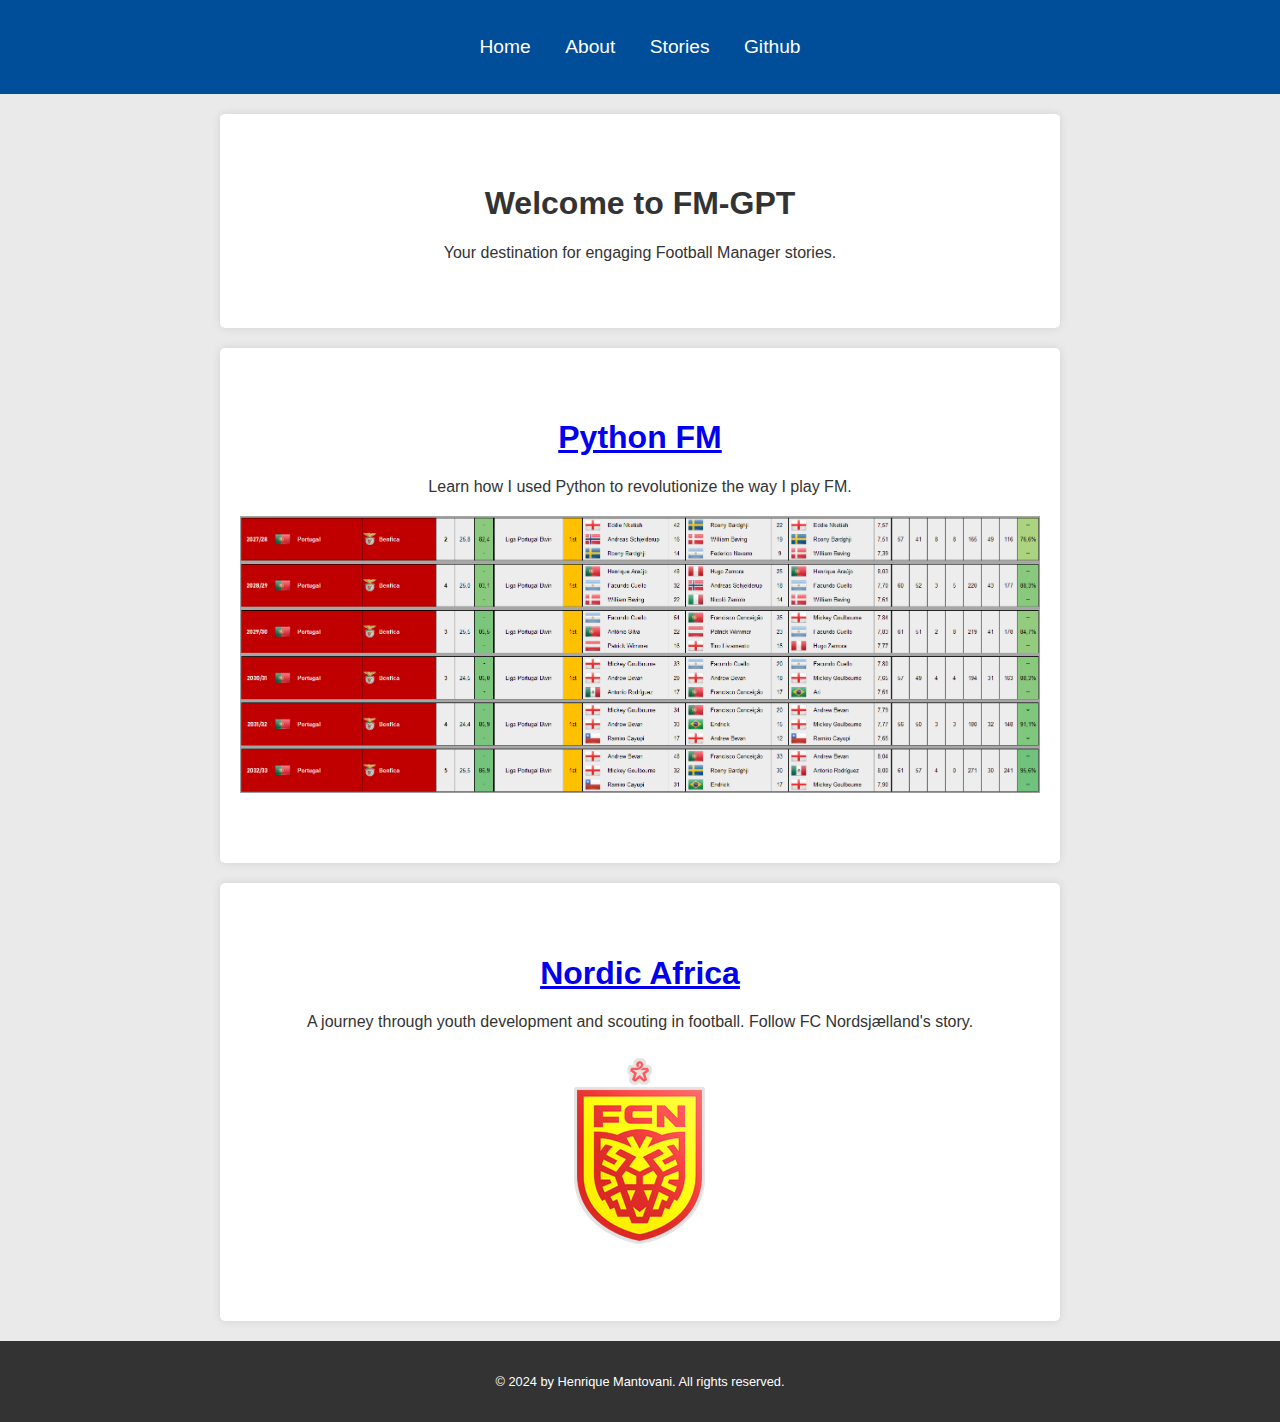
<file: index.html>
<!DOCTYPE html>
<html lang="en">
<head>
    <meta charset="UTF-8">
    <meta name="viewport" content="width=device-width, initial-scale=1.0">
    <title>FM-GPT - Football Manager Stories</title>
    <link rel="stylesheet" href="style.css">
</head>
<body>
    <header>
        <nav>
            <ul>
                <li><a href="index.html">Home</a></li>
                <li><a href="about.html">About</a></li>
                <li><a href="stories.html">Stories</a></li>
                <li><a href="https://github.com/hmantovani">Github</a></li>
            </ul>
        </nav>
    </header>
    <section id="welcome">
        <h1>Welcome to FM-GPT</h1>
        <p>Your destination for engaging Football Manager stories.</p>
    </section>
    <section id="articles" style="background-color: #fff; padding: 50px 20px; text-align: center; box-shadow: 0 0 10px rgba(0, 0, 0, 0.1); border-radius: 5px; margin: 20px auto; max-width: 800px;">
        <h1><a href="PythonFM/PythonFM_Summary.html">Python FM</a></h1>
        <p>Learn how I used Python to revolutionize the way I play FM.</p>
        <a href="https://en.wikipedia.org/wiki/FC_Nordsj%C3%A6lland">
            <img src="PythonFM/part1_9.png" style="max-width: 100%; height: auto; display: block; margin: 20px auto;">
        </a>
        </article>
    </section>
    <section id="featured-stories" style="background-color: #fff; padding: 50px 20px; text-align: center; box-shadow: 0 0 10px rgba(0, 0, 0, 0.1); border-radius: 5px; margin: 20px auto; max-width: 800px;">
        <h1><a href="NordicAfrica/Nordic_Africa_Chapter_0.html">Nordic Africa</a></h1>
        <p>A journey through youth development and scouting in football. Follow FC Nordsjælland's story.</p>
        <a href="https://en.wikipedia.org/wiki/FC_Nordsj%C3%A6lland">
            <img src="NordicAfrica/Nordsjaelland.png" style="max-width: 100%; height: auto; display: block; margin: 20px auto;">
        </a>
        </article>
    </section>
    <footer>
        <p>&copy; 2024 by Henrique Mantovani. All rights reserved.</p>
    </footer>
</body>
</html>
</file>
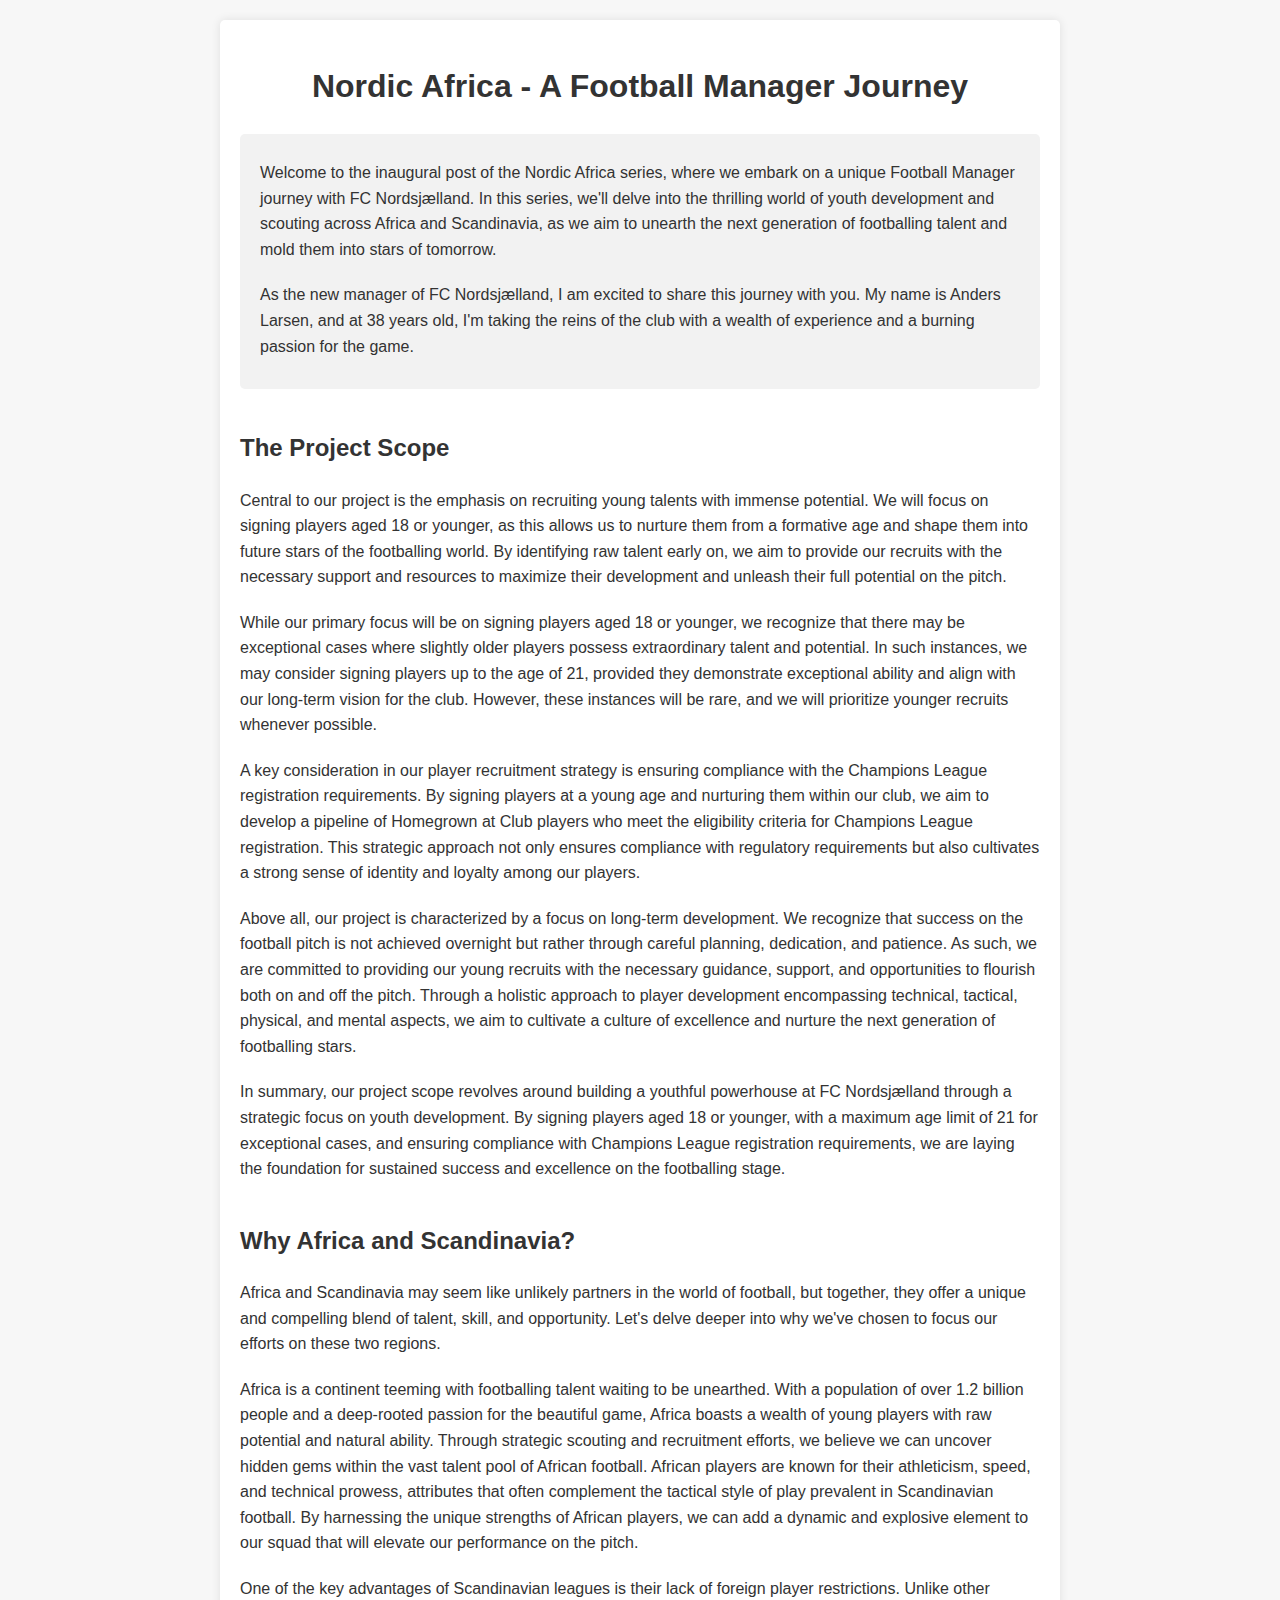
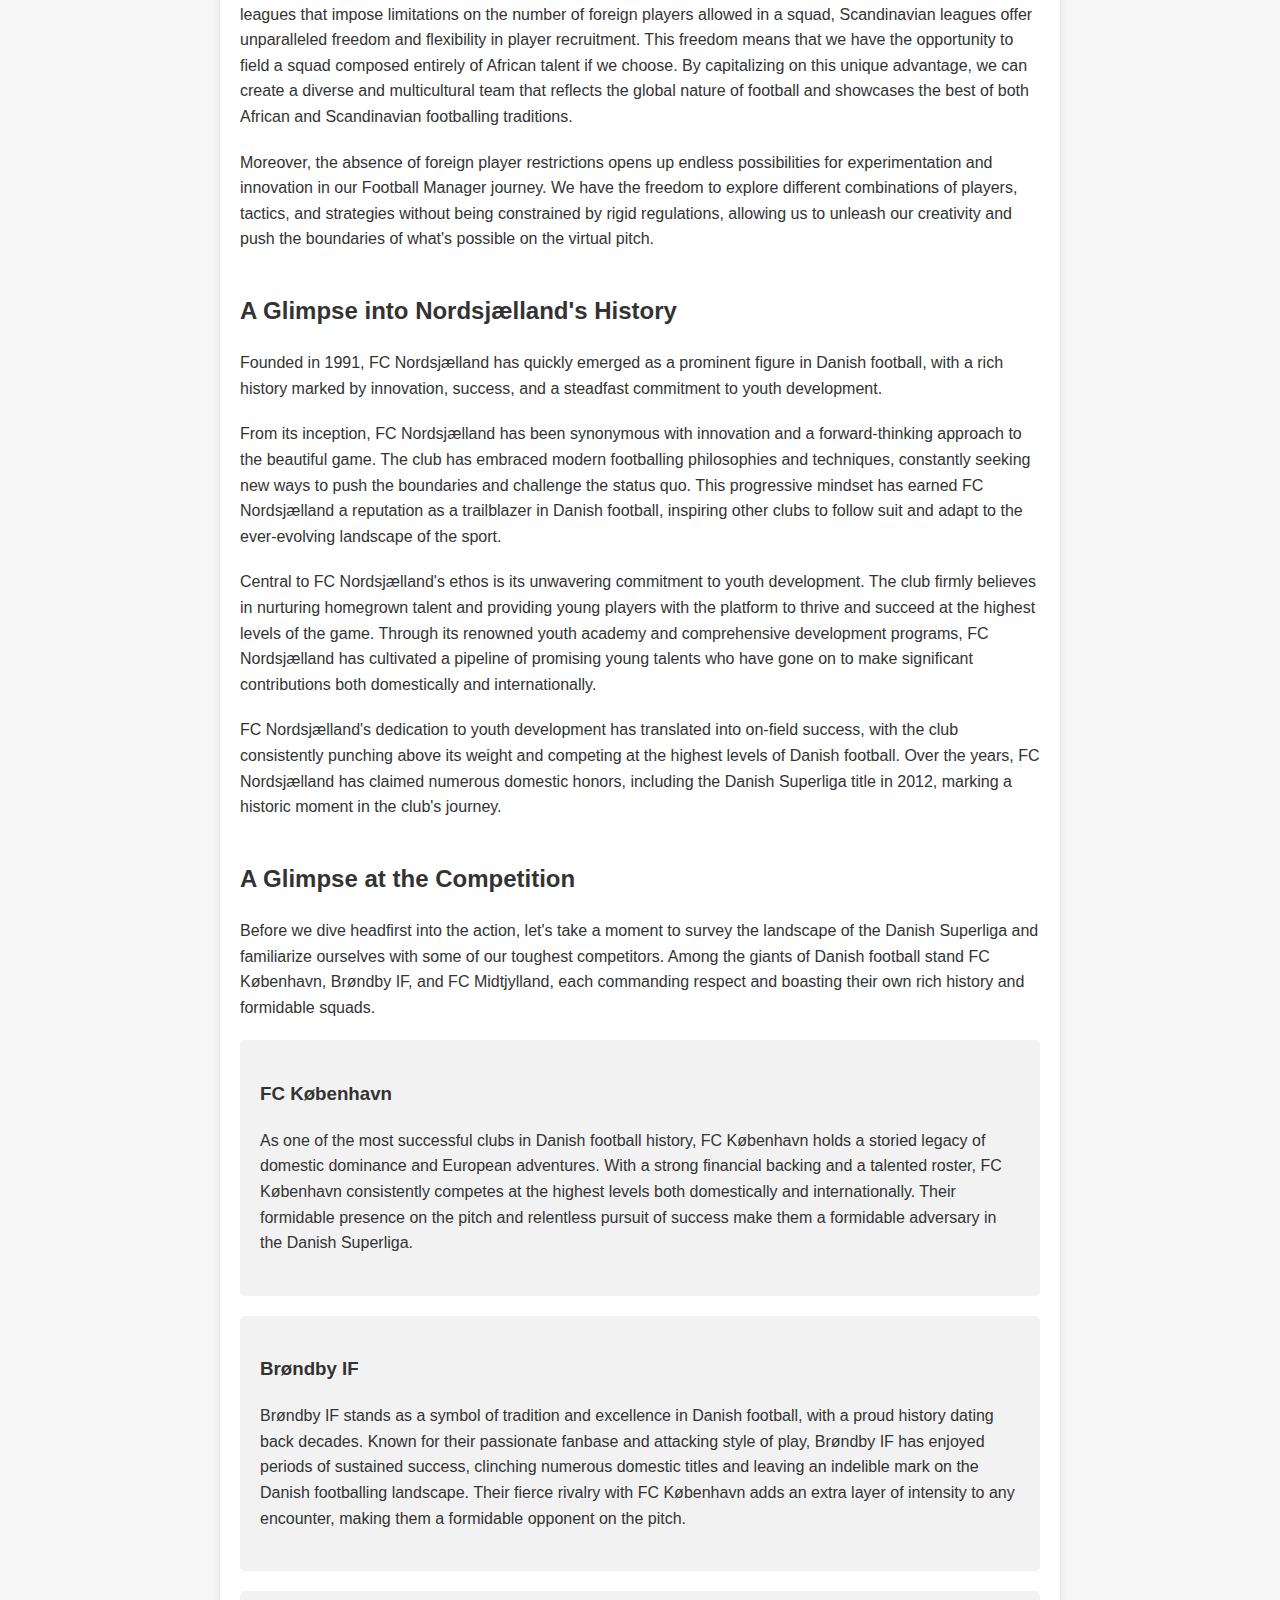
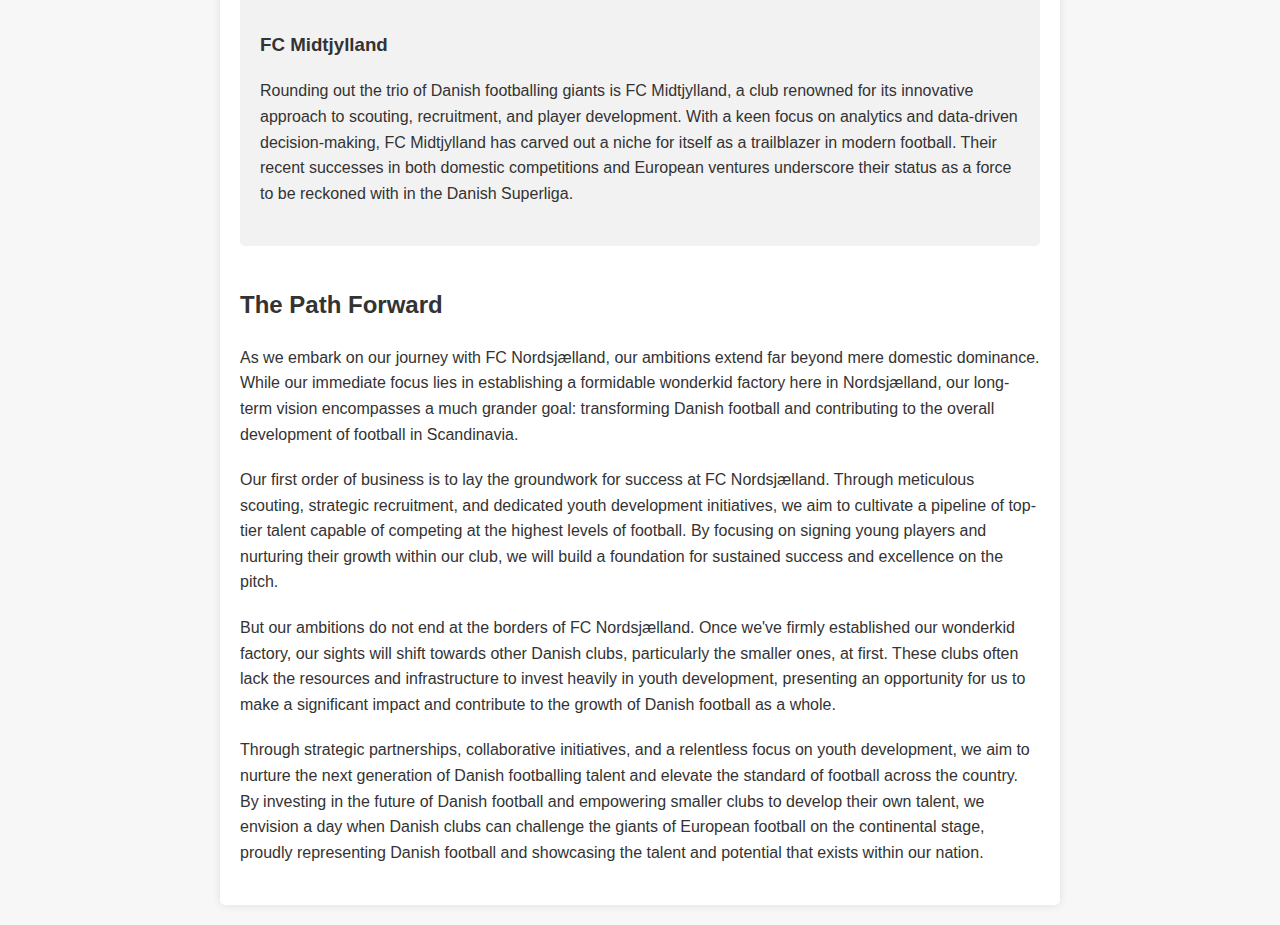
<file: chapter0.html>
<!DOCTYPE html>
<html lang="en">
<head>
    <meta charset="UTF-8">
    <meta name="viewport" content="width=device-width, initial-scale=1.0">
    <title>Nordic Africa - A Football Manager Journey</title>
    <style>
        body {
            font-family: Arial, sans-serif;
            margin: 0;
            padding: 0;
            background-color: #f7f7f7;
            color: #333;
            line-height: 1.6;
        }
        .container {
            max-width: 800px;
            margin: 0 auto;
            padding: 20px;
            background-color: #fff;
            box-shadow: 0 0 10px rgba(0, 0, 0, 0.1);
            border-radius: 5px;
            margin-top: 20px;
            margin-bottom: 20px;
        }
        h1 {
            color: #333;
            text-align: center;
        }
        h2 {
            color: #333;
            margin-top: 20px;
        }
        p {
            margin-bottom: 20px;
        }
        .manager-info {
            background-color: #f2f2f2;
            padding: 10px 20px;
            border-radius: 5px;
            margin-bottom: 20px;
        }
        .section {
            margin-top: 40px;
        }
        .competition {
            background-color: #f2f2f2;
            padding: 20px;
            border-radius: 5px;
            margin-bottom: 20px;
        }
        .path-forward {
            background-color: #f2f2f2;
            padding: 20px;
            border-radius: 5px;
        }
    </style>
</head>
<body>
    <div class="container">
        <h1>Nordic Africa - A Football Manager Journey</h1>
        <div class="manager-info">
            <p>Welcome to the inaugural post of the Nordic Africa series, where we embark on a unique Football Manager journey with FC Nordsjælland. In this series, we'll delve into the thrilling world of youth development and scouting across Africa and Scandinavia, as we aim to unearth the next generation of footballing talent and mold them into stars of tomorrow.</p>
            <p>As the new manager of FC Nordsjælland, I am excited to share this journey with you. My name is Anders Larsen, and at 38 years old, I'm taking the reins of the club with a wealth of experience and a burning passion for the game.</p>
        </div>
        <div class="section">
            <h2>The Project Scope</h2>
            <p>Central to our project is the emphasis on recruiting young talents with immense potential. We will focus on signing players aged 18 or younger, as this allows us to nurture them from a formative age and shape them into future stars of the footballing world. By identifying raw talent early on, we aim to provide our recruits with the necessary support and resources to maximize their development and unleash their full potential on the pitch.</p>
            <p>While our primary focus will be on signing players aged 18 or younger, we recognize that there may be exceptional cases where slightly older players possess extraordinary talent and potential. In such instances, we may consider signing players up to the age of 21, provided they demonstrate exceptional ability and align with our long-term vision for the club. However, these instances will be rare, and we will prioritize younger recruits whenever possible.</p>
            <p>A key consideration in our player recruitment strategy is ensuring compliance with the Champions League registration requirements. By signing players at a young age and nurturing them within our club, we aim to develop a pipeline of Homegrown at Club players who meet the eligibility criteria for Champions League registration. This strategic approach not only ensures compliance with regulatory requirements but also cultivates a strong sense of identity and loyalty among our players.</p>
            <p>Above all, our project is characterized by a focus on long-term development. We recognize that success on the football pitch is not achieved overnight but rather through careful planning, dedication, and patience. As such, we are committed to providing our young recruits with the necessary guidance, support, and opportunities to flourish both on and off the pitch. Through a holistic approach to player development encompassing technical, tactical, physical, and mental aspects, we aim to cultivate a culture of excellence and nurture the next generation of footballing stars.</p>
            <p>In summary, our project scope revolves around building a youthful powerhouse at FC Nordsjælland through a strategic focus on youth development. By signing players aged 18 or younger, with a maximum age limit of 21 for exceptional cases, and ensuring compliance with Champions League registration requirements, we are laying the foundation for sustained success and excellence on the footballing stage.</p>
        </div>
        <div class="section">
            <h2>Why Africa and Scandinavia?</h2>
            <p>Africa and Scandinavia may seem like unlikely partners in the world of football, but together, they offer a unique and compelling blend of talent, skill, and opportunity. Let's delve deeper into why we've chosen to focus our efforts on these two regions.</p>
            <p>Africa is a continent teeming with footballing talent waiting to be unearthed. With a population of over 1.2 billion people and a deep-rooted passion for the beautiful game, Africa boasts a wealth of young players with raw potential and natural ability. Through strategic scouting and recruitment efforts, we believe we can uncover hidden gems within the vast talent pool of African football. African players are known for their athleticism, speed, and technical prowess, attributes that often complement the tactical style of play prevalent in Scandinavian football. By harnessing the unique strengths of African players, we can add a dynamic and explosive element to our squad that will elevate our performance on the pitch.</p>
            <p>One of the key advantages of Scandinavian leagues is their lack of foreign player restrictions. Unlike other leagues that impose limitations on the number of foreign players allowed in a squad, Scandinavian leagues offer unparalleled freedom and flexibility in player recruitment. This freedom means that we have the opportunity to field a squad composed entirely of African talent if we choose. By capitalizing on this unique advantage, we can create a diverse and multicultural team that reflects the global nature of football and showcases the best of both African and Scandinavian footballing traditions.</p>
            <p>Moreover, the absence of foreign player restrictions opens up endless possibilities for experimentation and innovation in our Football Manager journey. We have the freedom to explore different combinations of players, tactics, and strategies without being constrained by rigid regulations, allowing us to unleash our creativity and push the boundaries of what's possible on the virtual pitch.</p>
        </div>
        <div class="section">
            <h2>A Glimpse into Nordsjælland's History</h2>
            <p>Founded in 1991, FC Nordsjælland has quickly emerged as a prominent figure in Danish football, with a rich history marked by innovation, success, and a steadfast commitment to youth development.</p>
            <p>From its inception, FC Nordsjælland has been synonymous with innovation and a forward-thinking approach to the beautiful game. The club has embraced modern footballing philosophies and techniques, constantly seeking new ways to push the boundaries and challenge the status quo. This progressive mindset has earned FC Nordsjælland a reputation as a trailblazer in Danish football, inspiring other clubs to follow suit and adapt to the ever-evolving landscape of the sport.</p>
            <p>Central to FC Nordsjælland's ethos is its unwavering commitment to youth development. The club firmly believes in nurturing homegrown talent and providing young players with the platform to thrive and succeed at the highest levels of the game. Through its renowned youth academy and comprehensive development programs, FC Nordsjælland has cultivated a pipeline of promising young talents who have gone on to make significant contributions both domestically and internationally.</p>
            <p>FC Nordsjælland's dedication to youth development has translated into on-field success, with the club consistently punching above its weight and competing at the highest levels of Danish football. Over the years, FC Nordsjælland has claimed numerous domestic honors, including the Danish Superliga title in 2012, marking a historic moment in the club's journey.</p>
        </div>
        <div class="section">
            <h2>A Glimpse at the Competition</h2>
            <p>Before we dive headfirst into the action, let's take a moment to survey the landscape of the Danish Superliga and familiarize ourselves with some of our toughest competitors. Among the giants of Danish football stand FC København, Brøndby IF, and FC Midtjylland, each commanding respect and boasting their own rich history and formidable squads.</p>
            <div class="competition">
                <h3>FC København</h3>
                <p>As one of the most successful clubs in Danish football history, FC København holds a storied legacy of domestic dominance and European adventures. With a strong financial backing and a talented roster, FC København consistently competes at the highest levels both domestically and internationally. Their formidable presence on the pitch and relentless pursuit of success make them a formidable adversary in the Danish Superliga.</p>
            </div>
            <div class="competition">
                <h3>Brøndby IF</h3>
                <p>Brøndby IF stands as a symbol of tradition and excellence in Danish football, with a proud history dating back decades. Known for their passionate fanbase and attacking style of play, Brøndby IF has enjoyed periods of sustained success, clinching numerous domestic titles and leaving an indelible mark on the Danish footballing landscape. Their fierce rivalry with FC København adds an extra layer of intensity to any encounter, making them a formidable opponent on the pitch.</p>
            </div>
            <div class="competition">
                <h3>FC Midtjylland</h3>
                <p>Rounding out the trio of Danish footballing giants is FC Midtjylland, a club renowned for its innovative approach to scouting, recruitment, and player development. With a keen focus on analytics and data-driven decision-making, FC Midtjylland has carved out a niche for itself as a trailblazer in modern football. Their recent successes in both domestic competitions and European ventures underscore their status as a force to be reckoned with in the Danish Superliga.</p>
            </div>
        </div>
        <div class="section">
            <h2>The Path Forward</h2>
            <p>As we embark on our journey with FC Nordsjælland, our ambitions extend far beyond mere domestic dominance. While our immediate focus lies in establishing a formidable wonderkid factory here in Nordsjælland, our long-term vision encompasses a much grander goal: transforming Danish football and contributing to the overall development of football in Scandinavia.</p>
            <p>Our first order of business is to lay the groundwork for success at FC Nordsjælland. Through meticulous scouting, strategic recruitment, and dedicated youth development initiatives, we aim to cultivate a pipeline of top-tier talent capable of competing at the highest levels of football. By focusing on signing young players and nurturing their growth within our club, we will build a foundation for sustained success and excellence on the pitch.</p>
            <p>But our ambitions do not end at the borders of FC Nordsjælland. Once we've firmly established our wonderkid factory, our sights will shift towards other Danish clubs, particularly the smaller ones, at first. These clubs often lack the resources and infrastructure to invest heavily in youth development, presenting an opportunity for us to make a significant impact and contribute to the growth of Danish football as a whole.</p>
            <p>Through strategic partnerships, collaborative initiatives, and a relentless focus on youth development, we aim to nurture the next generation of Danish footballing talent and elevate the standard of football across the country. By investing in the future of Danish football and empowering smaller clubs to develop their own talent, we envision a day when Danish clubs can challenge the giants of European football on the continental stage, proudly representing Danish football and showcasing the talent and potential that exists within our nation.</p>
        </div>
    </div>
</body>
</html>
</file>
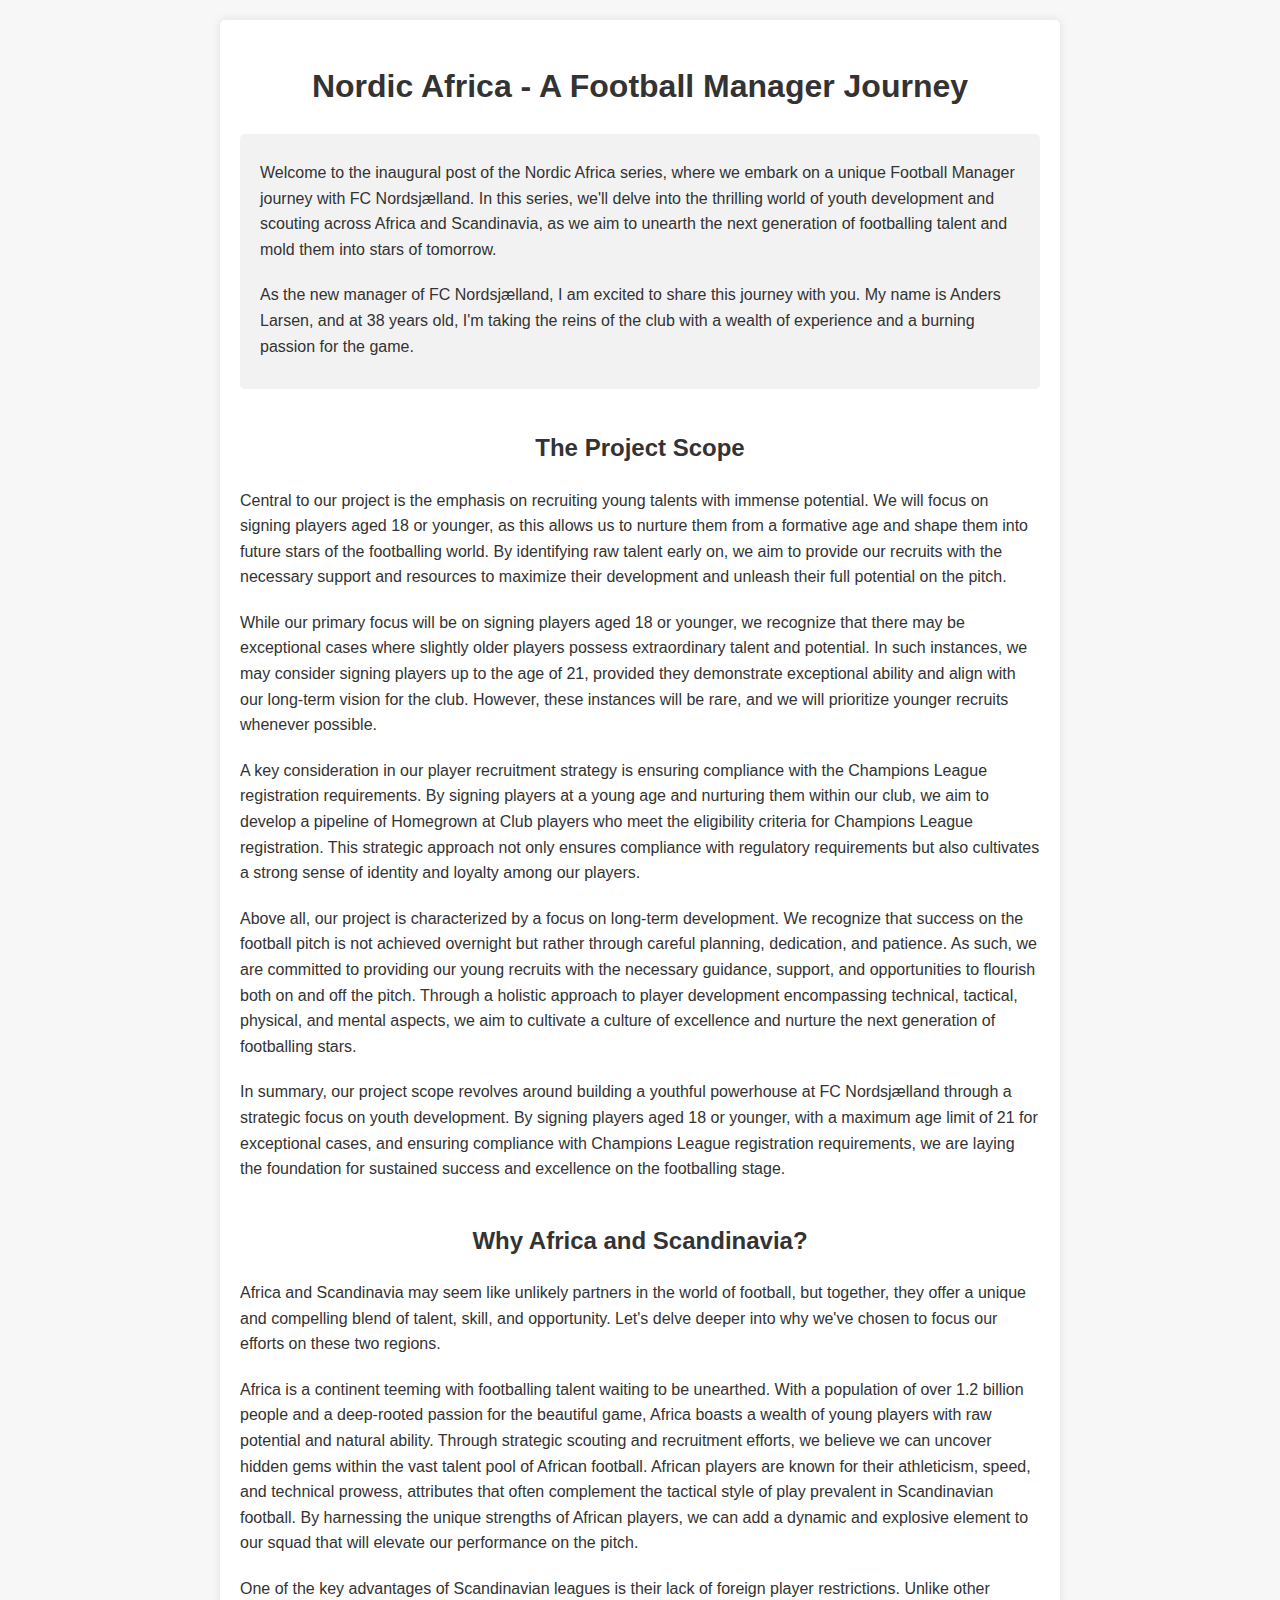
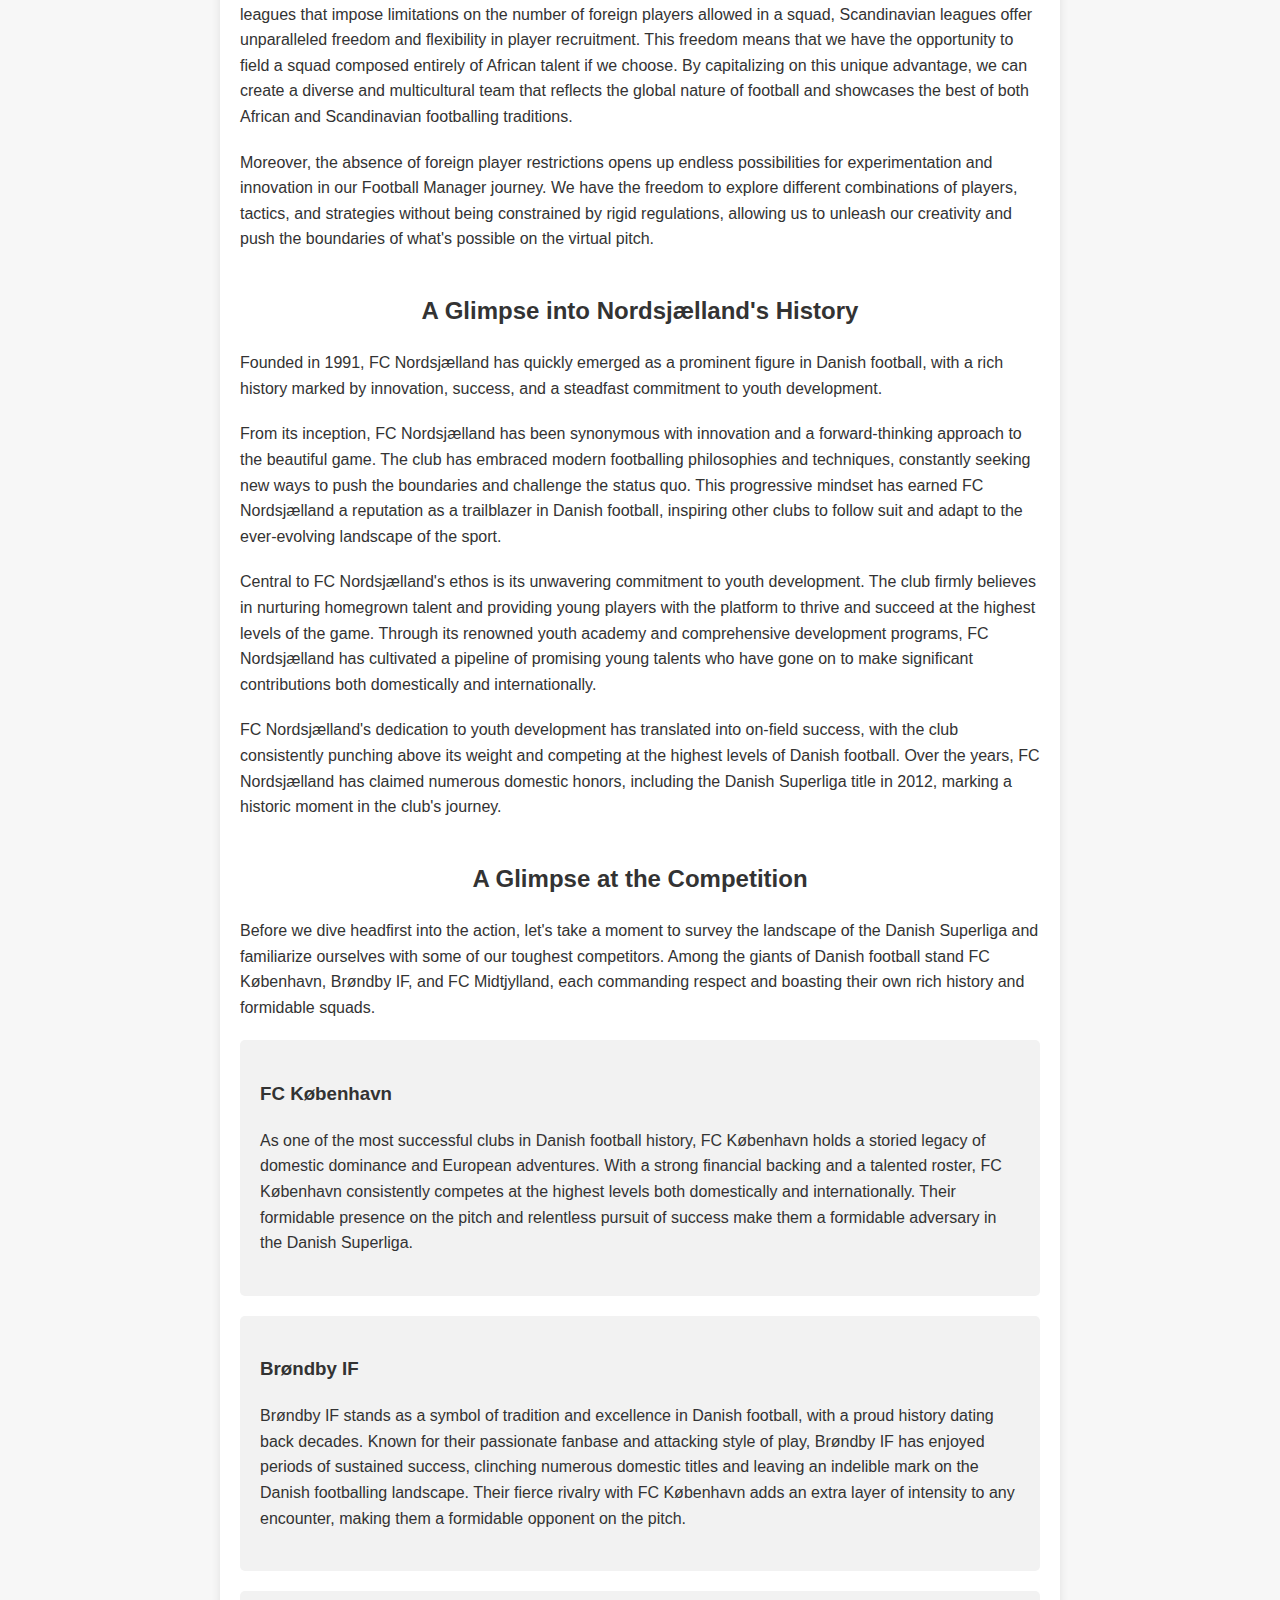
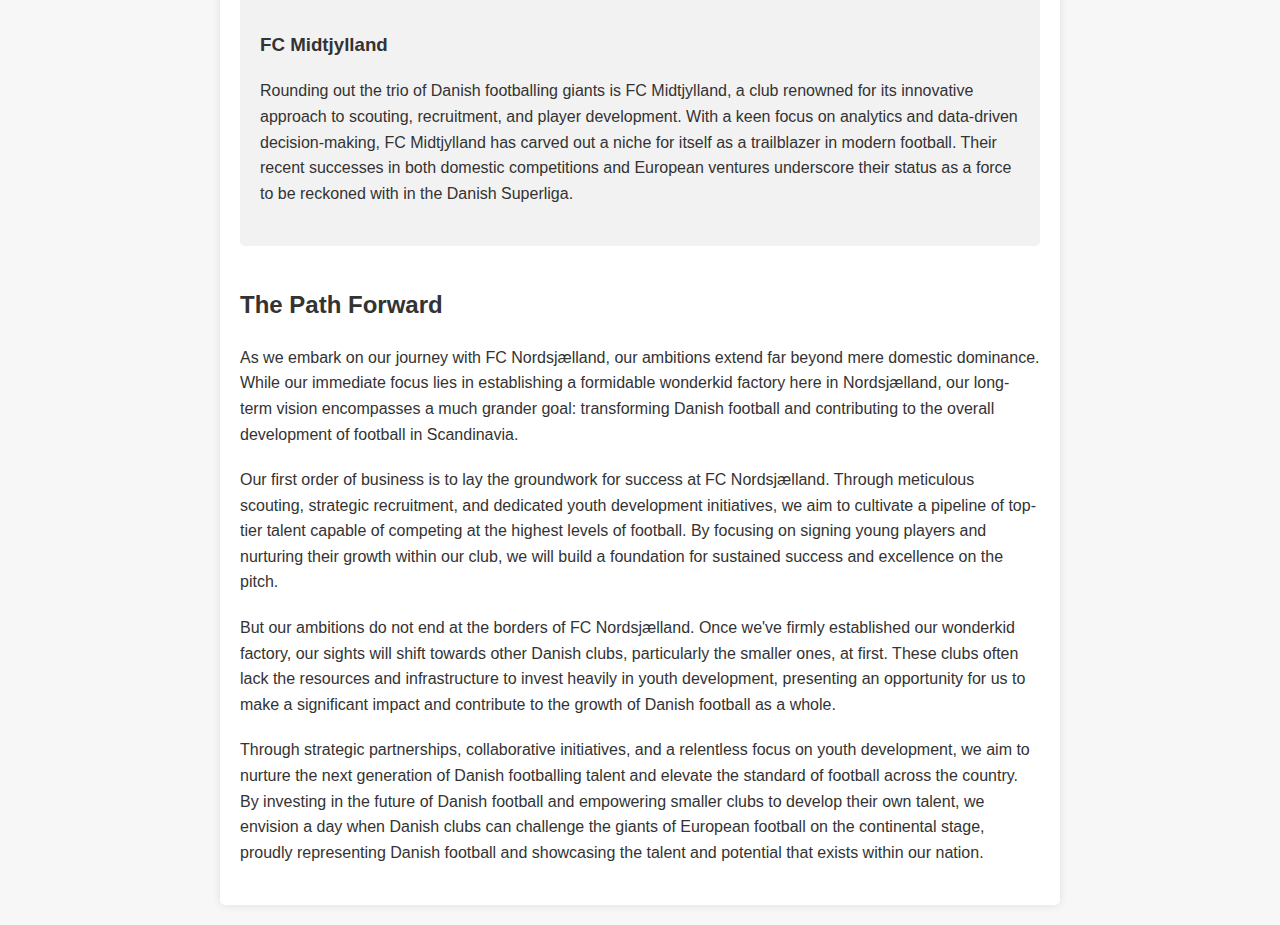
<file: Nordic_Africa_Chapter_0.html>
<!DOCTYPE html>
<html lang="en">
<head>
    <meta charset="UTF-8">
    <meta name="viewport" content="width=device-width, initial-scale=1.0">
    <title>Nordic Africa - A Football Manager Journey</title>
    <style>
        body {
            font-family: Arial, sans-serif;
            margin: 0;
            padding: 0;
            background-color: #f7f7f7;
            color: #333;
            line-height: 1.6;
        }
        .container {
            max-width: 800px;
            margin: 0 auto;
            padding: 20px;
            background-color: #fff;
            box-shadow: 0 0 10px rgba(0, 0, 0, 0.1);
            border-radius: 5px;
            margin-top: 20px;
            margin-bottom: 20px;
        }
        h1 {
            color: #333;
            text-align: center;
        }
        h2 {
            color: #333;
            margin-top: 20px;
        }
        p {
            margin-bottom: 20px;
        }
        .manager-info {
            background-color: #f2f2f2;
            padding: 10px 20px;
            border-radius: 5px;
            margin-bottom: 20px;
        }
        .section {
            margin-top: 40px;
        }
        .competition {
            background-color: #f2f2f2;
            padding: 20px;
            border-radius: 5px;
            margin-bottom: 20px;
        }
        .path-forward {
            background-color: #f2f2f2;
            padding: 20px;
            border-radius: 5px;
        }
    </style>
</head>
<body>
    <div class="container">
        <h1>Nordic Africa - A Football Manager Journey</h1>
        <div class="manager-info">
            <p>Welcome to the inaugural post of the Nordic Africa series, where we embark on a unique Football Manager journey with FC Nordsjælland. In this series, we'll delve into the thrilling world of youth development and scouting across Africa and Scandinavia, as we aim to unearth the next generation of footballing talent and mold them into stars of tomorrow.</p>
            <p>As the new manager of FC Nordsjælland, I am excited to share this journey with you. My name is Anders Larsen, and at 38 years old, I'm taking the reins of the club with a wealth of experience and a burning passion for the game.</p>
        </div>
        <div class="section">
            <h2 style="text-align: center;">The Project Scope</h2>
            <p>Central to our project is the emphasis on recruiting young talents with immense potential. We will focus on signing players aged 18 or younger, as this allows us to nurture them from a formative age and shape them into future stars of the footballing world. By identifying raw talent early on, we aim to provide our recruits with the necessary support and resources to maximize their development and unleash their full potential on the pitch.</p>
            <p>While our primary focus will be on signing players aged 18 or younger, we recognize that there may be exceptional cases where slightly older players possess extraordinary talent and potential. In such instances, we may consider signing players up to the age of 21, provided they demonstrate exceptional ability and align with our long-term vision for the club. However, these instances will be rare, and we will prioritize younger recruits whenever possible.</p>
            <p>A key consideration in our player recruitment strategy is ensuring compliance with the Champions League registration requirements. By signing players at a young age and nurturing them within our club, we aim to develop a pipeline of Homegrown at Club players who meet the eligibility criteria for Champions League registration. This strategic approach not only ensures compliance with regulatory requirements but also cultivates a strong sense of identity and loyalty among our players.</p>
            <p>Above all, our project is characterized by a focus on long-term development. We recognize that success on the football pitch is not achieved overnight but rather through careful planning, dedication, and patience. As such, we are committed to providing our young recruits with the necessary guidance, support, and opportunities to flourish both on and off the pitch. Through a holistic approach to player development encompassing technical, tactical, physical, and mental aspects, we aim to cultivate a culture of excellence and nurture the next generation of footballing stars.</p>
            <p>In summary, our project scope revolves around building a youthful powerhouse at FC Nordsjælland through a strategic focus on youth development. By signing players aged 18 or younger, with a maximum age limit of 21 for exceptional cases, and ensuring compliance with Champions League registration requirements, we are laying the foundation for sustained success and excellence on the footballing stage.</p>
        </div>
        <div class="section">
            <h2 style="text-align: center;">Why Africa and Scandinavia?</h2>
            <p>Africa and Scandinavia may seem like unlikely partners in the world of football, but together, they offer a unique and compelling blend of talent, skill, and opportunity. Let's delve deeper into why we've chosen to focus our efforts on these two regions.</p>
            <p>Africa is a continent teeming with footballing talent waiting to be unearthed. With a population of over 1.2 billion people and a deep-rooted passion for the beautiful game, Africa boasts a wealth of young players with raw potential and natural ability. Through strategic scouting and recruitment efforts, we believe we can uncover hidden gems within the vast talent pool of African football. African players are known for their athleticism, speed, and technical prowess, attributes that often complement the tactical style of play prevalent in Scandinavian football. By harnessing the unique strengths of African players, we can add a dynamic and explosive element to our squad that will elevate our performance on the pitch.</p>
            <p>One of the key advantages of Scandinavian leagues is their lack of foreign player restrictions. Unlike other leagues that impose limitations on the number of foreign players allowed in a squad, Scandinavian leagues offer unparalleled freedom and flexibility in player recruitment. This freedom means that we have the opportunity to field a squad composed entirely of African talent if we choose. By capitalizing on this unique advantage, we can create a diverse and multicultural team that reflects the global nature of football and showcases the best of both African and Scandinavian footballing traditions.</p>
            <p>Moreover, the absence of foreign player restrictions opens up endless possibilities for experimentation and innovation in our Football Manager journey. We have the freedom to explore different combinations of players, tactics, and strategies without being constrained by rigid regulations, allowing us to unleash our creativity and push the boundaries of what's possible on the virtual pitch.</p>
        </div>
        <div class="section">
            <h2 style="text-align: center;">A Glimpse into Nordsjælland's History</h2>
            <p>Founded in 1991, FC Nordsjælland has quickly emerged as a prominent figure in Danish football, with a rich history marked by innovation, success, and a steadfast commitment to youth development.</p>
            <p>From its inception, FC Nordsjælland has been synonymous with innovation and a forward-thinking approach to the beautiful game. The club has embraced modern footballing philosophies and techniques, constantly seeking new ways to push the boundaries and challenge the status quo. This progressive mindset has earned FC Nordsjælland a reputation as a trailblazer in Danish football, inspiring other clubs to follow suit and adapt to the ever-evolving landscape of the sport.</p>
            <p>Central to FC Nordsjælland's ethos is its unwavering commitment to youth development. The club firmly believes in nurturing homegrown talent and providing young players with the platform to thrive and succeed at the highest levels of the game. Through its renowned youth academy and comprehensive development programs, FC Nordsjælland has cultivated a pipeline of promising young talents who have gone on to make significant contributions both domestically and internationally.</p>
            <p>FC Nordsjælland's dedication to youth development has translated into on-field success, with the club consistently punching above its weight and competing at the highest levels of Danish football. Over the years, FC Nordsjælland has claimed numerous domestic honors, including the Danish Superliga title in 2012, marking a historic moment in the club's journey.</p>
        </div>
        <div class="section">
            <h2 style="text-align: center;">A Glimpse at the Competition</h2>
            <p>Before we dive headfirst into the action, let's take a moment to survey the landscape of the Danish Superliga and familiarize ourselves with some of our toughest competitors. Among the giants of Danish football stand FC København, Brøndby IF, and FC Midtjylland, each commanding respect and boasting their own rich history and formidable squads.</p>
            <div class="competition">
                <h3>FC København</h3>
                <p>As one of the most successful clubs in Danish football history, FC København holds a storied legacy of domestic dominance and European adventures. With a strong financial backing and a talented roster, FC København consistently competes at the highest levels both domestically and internationally. Their formidable presence on the pitch and relentless pursuit of success make them a formidable adversary in the Danish Superliga.</p>
            </div>
            <div class="competition">
                <h3>Brøndby IF</h3>
                <p>Brøndby IF stands as a symbol of tradition and excellence in Danish football, with a proud history dating back decades. Known for their passionate fanbase and attacking style of play, Brøndby IF has enjoyed periods of sustained success, clinching numerous domestic titles and leaving an indelible mark on the Danish footballing landscape. Their fierce rivalry with FC København adds an extra layer of intensity to any encounter, making them a formidable opponent on the pitch.</p>
            </div>
            <div class="competition">
                <h3>FC Midtjylland</h3>
                <p>Rounding out the trio of Danish footballing giants is FC Midtjylland, a club renowned for its innovative approach to scouting, recruitment, and player development. With a keen focus on analytics and data-driven decision-making, FC Midtjylland has carved out a niche for itself as a trailblazer in modern football. Their recent successes in both domestic competitions and European ventures underscore their status as a force to be reckoned with in the Danish Superliga.</p>
            </div>
        </div>
        <div class="section">
            <h2>The Path Forward</h2>
            <p>As we embark on our journey with FC Nordsjælland, our ambitions extend far beyond mere domestic dominance. While our immediate focus lies in establishing a formidable wonderkid factory here in Nordsjælland, our long-term vision encompasses a much grander goal: transforming Danish football and contributing to the overall development of football in Scandinavia.</p>
            <p>Our first order of business is to lay the groundwork for success at FC Nordsjælland. Through meticulous scouting, strategic recruitment, and dedicated youth development initiatives, we aim to cultivate a pipeline of top-tier talent capable of competing at the highest levels of football. By focusing on signing young players and nurturing their growth within our club, we will build a foundation for sustained success and excellence on the pitch.</p>
            <p>But our ambitions do not end at the borders of FC Nordsjælland. Once we've firmly established our wonderkid factory, our sights will shift towards other Danish clubs, particularly the smaller ones, at first. These clubs often lack the resources and infrastructure to invest heavily in youth development, presenting an opportunity for us to make a significant impact and contribute to the growth of Danish football as a whole.</p>
            <p>Through strategic partnerships, collaborative initiatives, and a relentless focus on youth development, we aim to nurture the next generation of Danish footballing talent and elevate the standard of football across the country. By investing in the future of Danish football and empowering smaller clubs to develop their own talent, we envision a day when Danish clubs can challenge the giants of European football on the continental stage, proudly representing Danish football and showcasing the talent and potential that exists within our nation.</p>
        </div>
    </div>
</body>
</html>
</file>
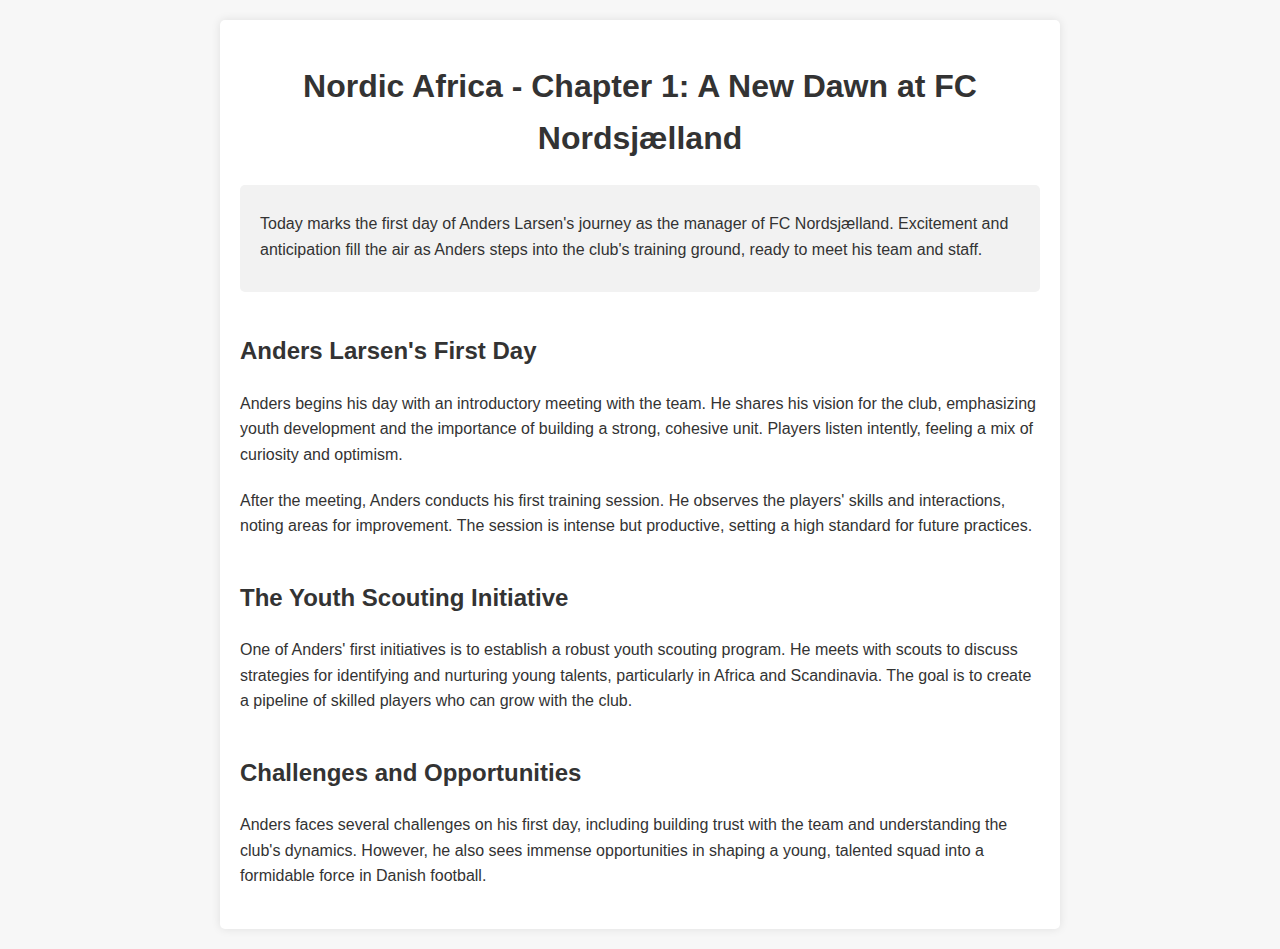
<file: Nordic_Africa_Chapter_1.html>
<!DOCTYPE html>
<html lang="en">
<head>
    <meta charset="UTF-8">
    <meta name="viewport" content="width=device-width, initial-scale=1.0">
    <title>Nordic Africa - Chapter 1: A New Dawn at FC Nordsjælland</title>
    <style>
        body {
            font-family: Arial, sans-serif;
            margin: 0;
            padding: 0;
            background-color: #f7f7f7;
            color: #333;
            line-height: 1.6;
        }
        .container {
            max-width: 800px;
            margin: 0 auto;
            padding: 20px;
            background-color: #fff;
            box-shadow: 0 0 10px rgba(0, 0, 0, 0.1);
            border-radius: 5px;
            margin-top: 20px;
            margin-bottom: 20px;
        }
        h1 {
            color: #333;
            text-align: center;
        }
        h2 {
            color: #333;
            margin-top: 20px;
        }
        p {
            margin-bottom: 20px;
        }
        .manager-info {
            background-color: #f2f2f2;
            padding: 10px 20px;
            border-radius: 5px;
            margin-bottom: 20px;
        }
        .section {
            margin-top: 40px;
        }
    </style>
</head>
<body>
    <div class="container">
        <h1>Nordic Africa - Chapter 1: A New Dawn at FC Nordsjælland</h1>
        <div class="manager-info">
            <p>Today marks the first day of Anders Larsen's journey as the manager of FC Nordsjælland. Excitement and anticipation fill the air as Anders steps into the club's training ground, ready to meet his team and staff.</p>
        </div>
        <div class="section">
            <h2>Anders Larsen's First Day</h2>
            <p>Anders begins his day with an introductory meeting with the team. He shares his vision for the club, emphasizing youth development and the importance of building a strong, cohesive unit. Players listen intently, feeling a mix of curiosity and optimism.</p>
            <p>After the meeting, Anders conducts his first training session. He observes the players' skills and interactions, noting areas for improvement. The session is intense but productive, setting a high standard for future practices.</p>
        </div>
        <div class="section">
            <h2>The Youth Scouting Initiative</h2>
            <p>One of Anders' first initiatives is to establish a robust youth scouting program. He meets with scouts to discuss strategies for identifying and nurturing young talents, particularly in Africa and Scandinavia. The goal is to create a pipeline of skilled players who can grow with the club.</p>
        </div>
        <div class="section">
            <h2>Challenges and Opportunities</h2>
            <p>Anders faces several challenges on his first day, including building trust with the team and understanding the club's dynamics. However, he also sees immense opportunities in shaping a young, talented squad into a formidable force in Danish football.</p>
        </div>
    </div>
</body>
</html>
</file>
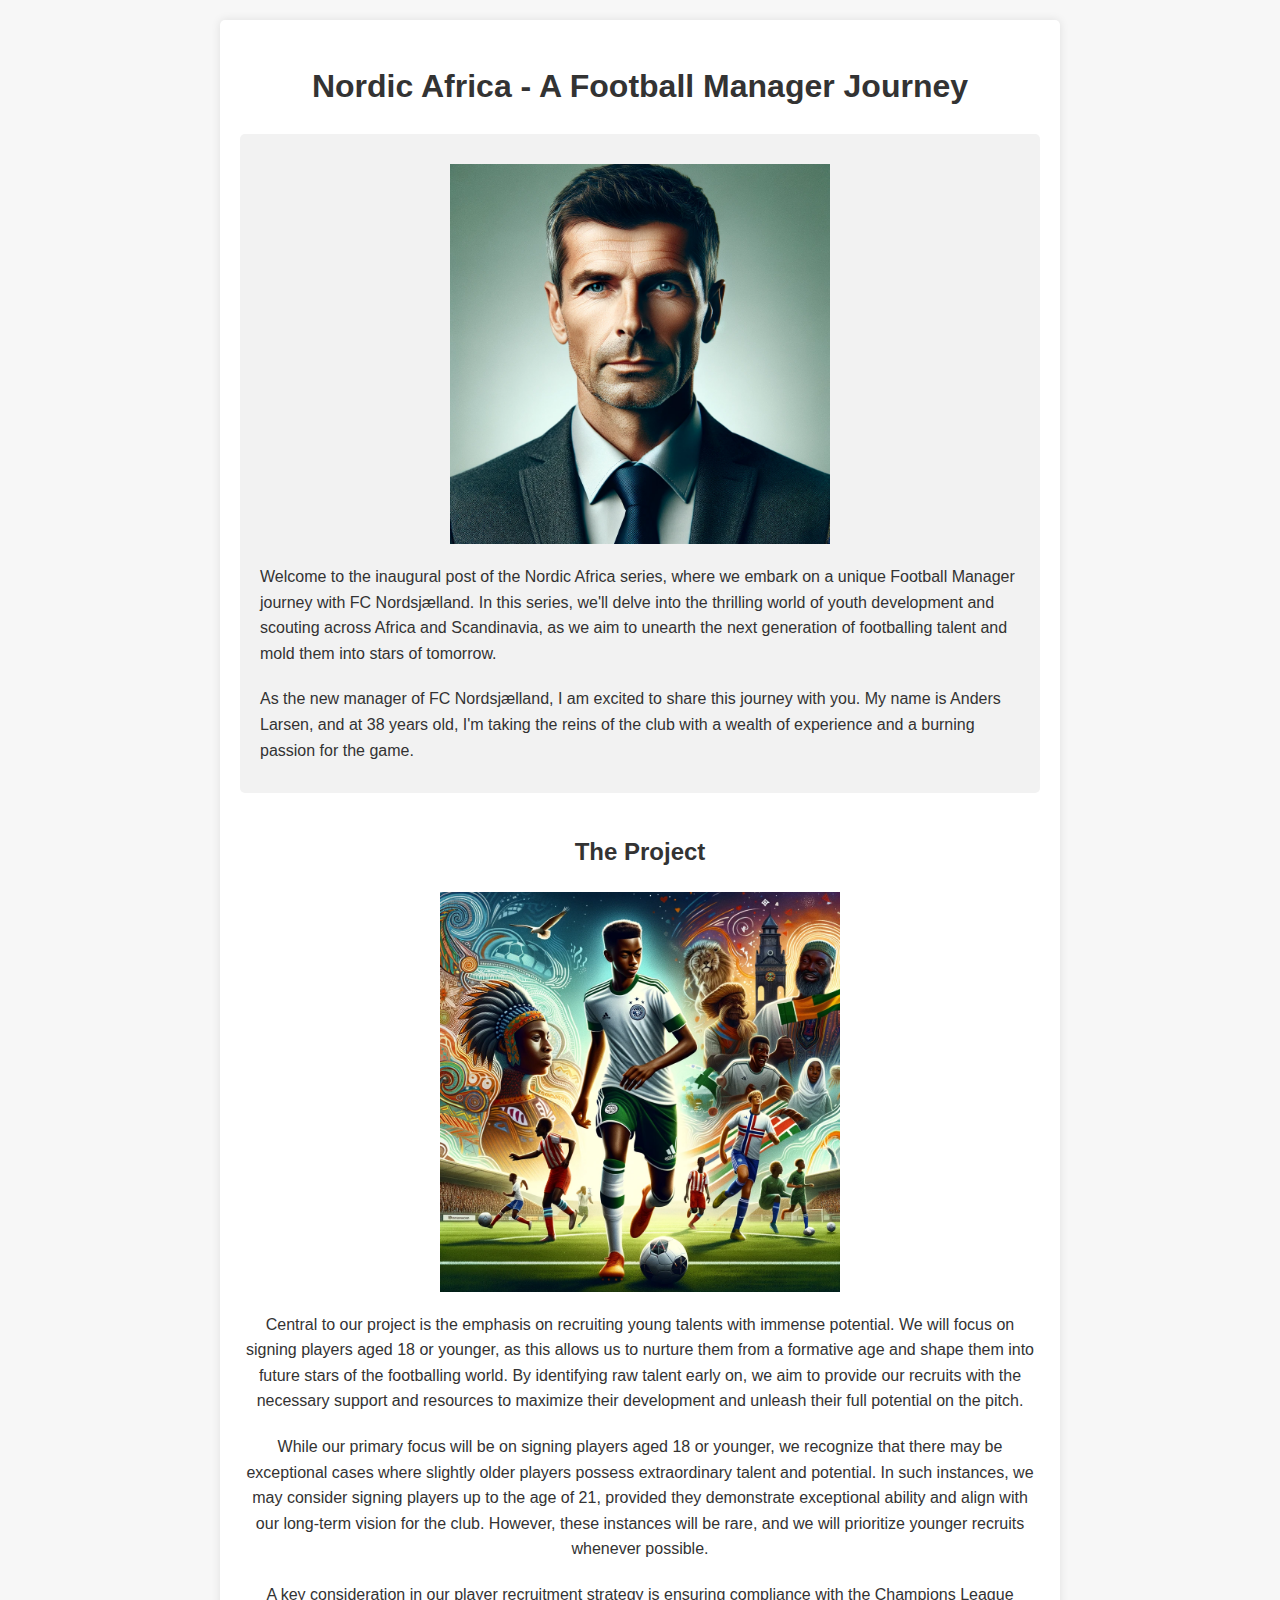
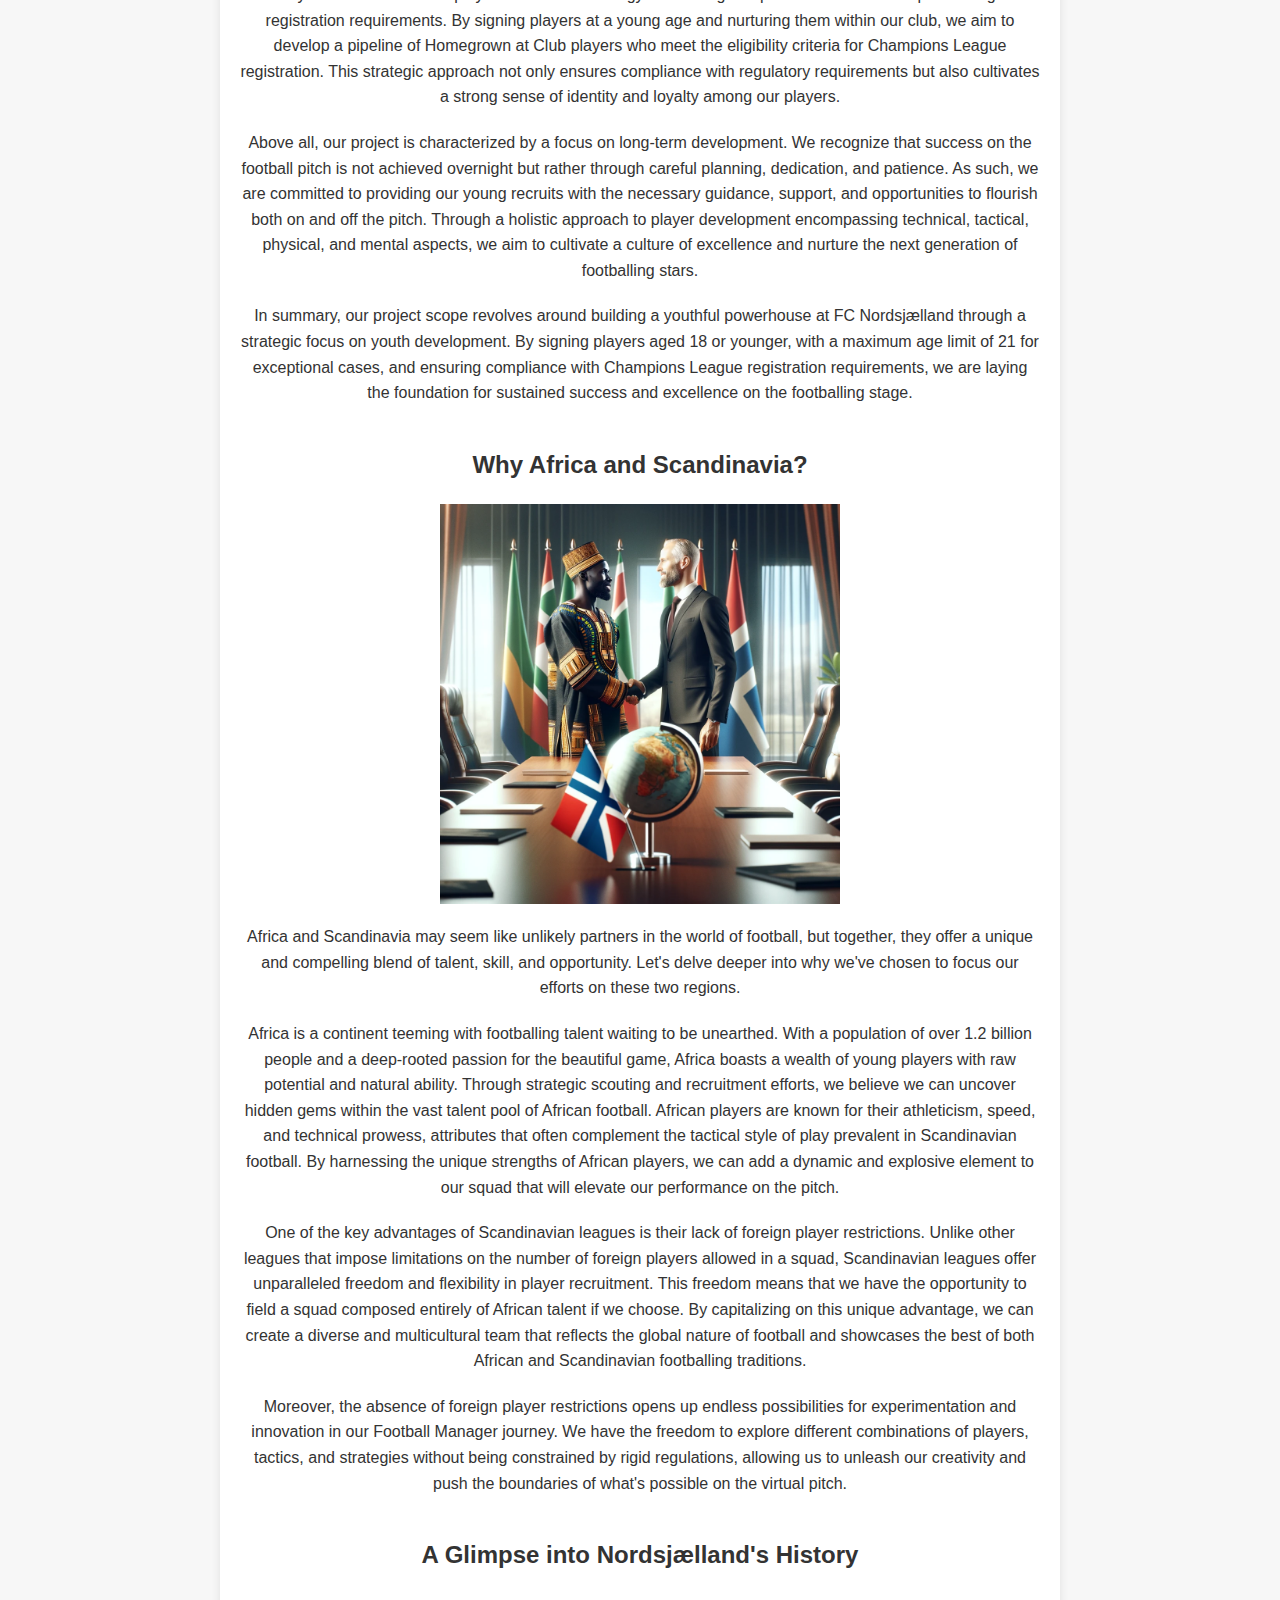
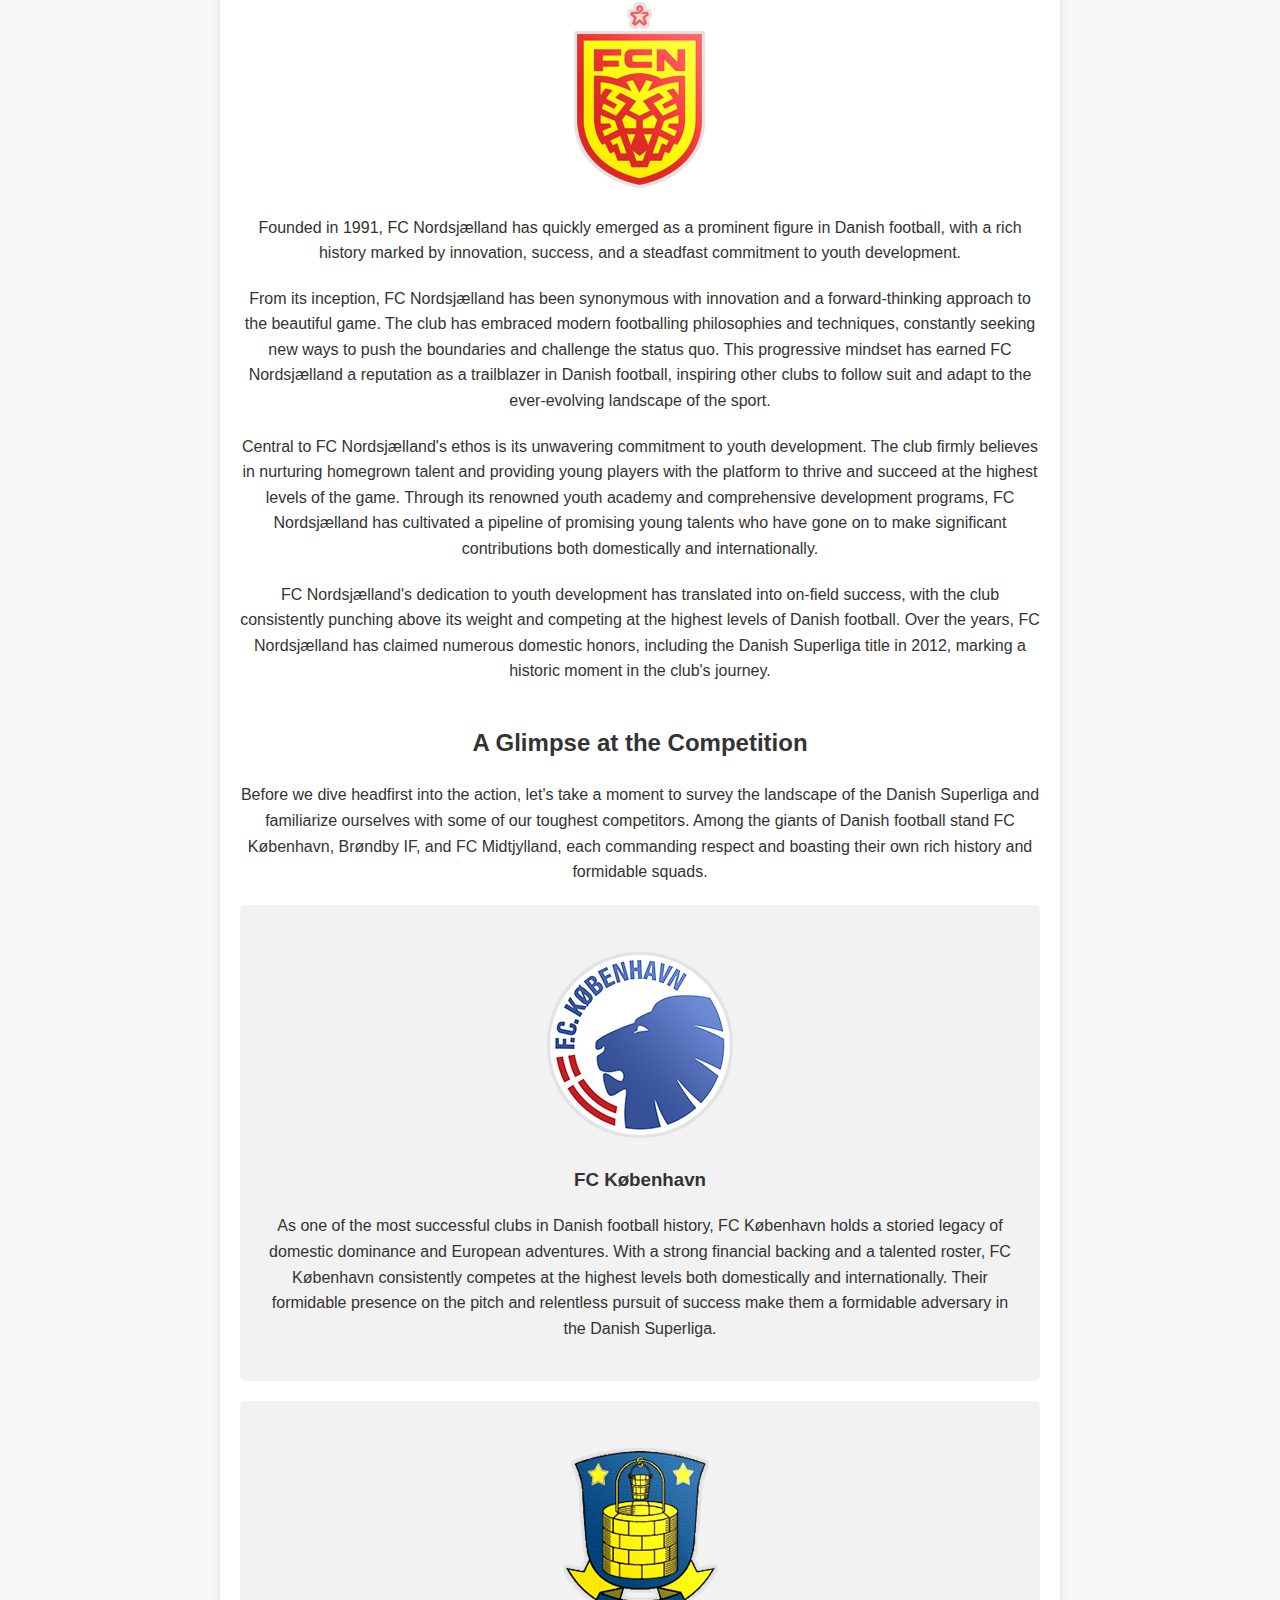
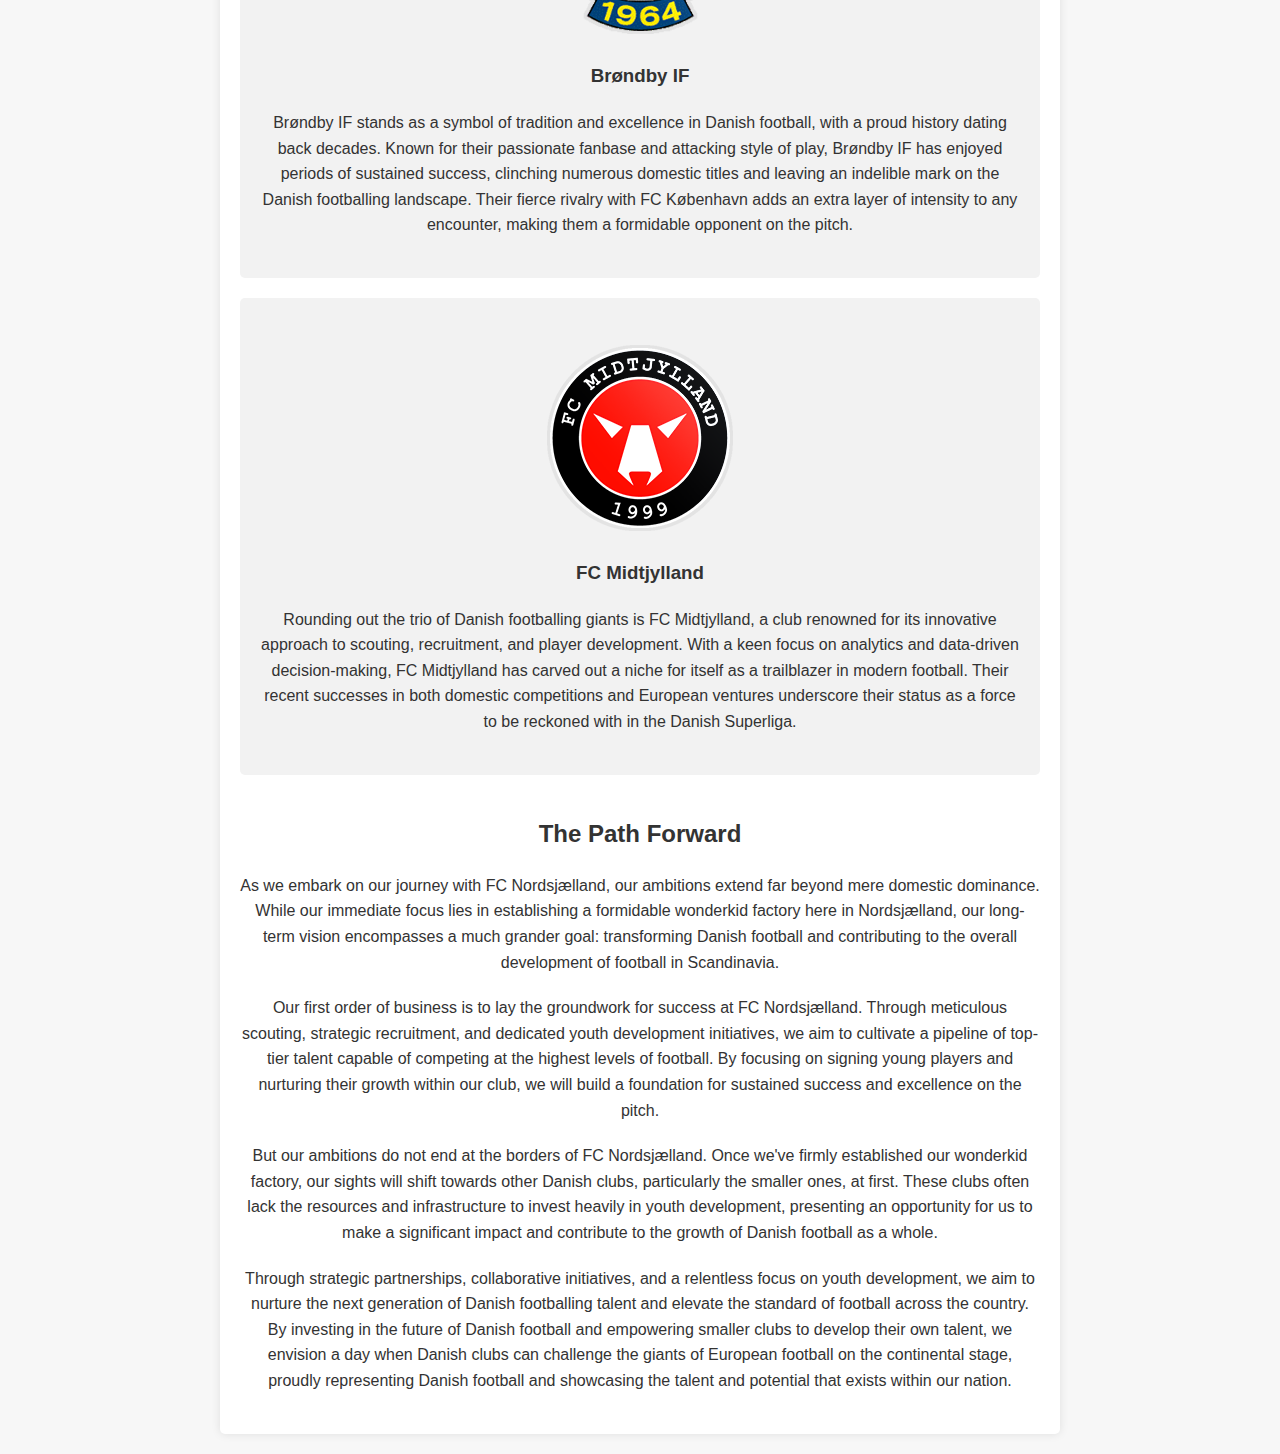
<file: Nordic Africa/Nordic_Africa_Chapter_0.html>
<!DOCTYPE html>
<html lang="en">
<head>
    <meta charset="UTF-8">
    <meta name="viewport" content="width=device-width, initial-scale=1.0">
    <title>Nordic Africa - A Football Manager Journey</title>
    <style>
        body {
            font-family: Arial, sans-serif;
            margin: 0;
            padding: 0;
            background-color: #f7f7f7;
            color: #333;
            line-height: 1.6;
        }
        .container {
            max-width: 800px;
            margin: 0 auto;
            padding: 20px;
            background-color: #fff;
            box-shadow: 0 0 10px rgba(0, 0, 0, 0.1);
            border-radius: 5px;
            margin-top: 20px;
            margin-bottom: 20px;
        }
        h1 {
            color: #333;
            text-align: center;
        }
        h2 {
            color: #333;
            margin-top: 20px;
        }
        p {
            margin-bottom: 20px;
        }
        .manager-info {
            background-color: #f2f2f2;
            padding: 10px 20px;
            border-radius: 5px;
            margin-bottom: 20px;
        }
        .section {
            margin-top: 40px;
        }
        .competition {
            background-color: #f2f2f2;
            padding: 20px;
            border-radius: 5px;
            margin-bottom: 20px;
        }
        .path-forward {
            background-color: #f2f2f2;
            padding: 20px;
            border-radius: 5px;
        }
    </style>
</head>
<body>
    <div class="container">
        <h1>Nordic Africa - A Football Manager Journey</h1>
        <div class="manager-info">
            <a>
                <img src="Anders Larsen.webp" style="max-width: 50%; height: auto; display: block; margin: 20px auto;">
            </a>
            <p>Welcome to the inaugural post of the Nordic Africa series, where we embark on a unique Football Manager journey with FC Nordsjælland. In this series, we'll delve into the thrilling world of youth development and scouting across Africa and Scandinavia, as we aim to unearth the next generation of footballing talent and mold them into stars of tomorrow.</p>
            <p>As the new manager of FC Nordsjælland, I am excited to share this journey with you. My name is Anders Larsen, and at 38 years old, I'm taking the reins of the club with a wealth of experience and a burning passion for the game.</p>
        </div>
        <div class="section" style="text-align: center;">
            <h2 style="text-align: center;">The Project</h2>
            <a>
                <img src="Nordic_Africa_Chapter_0_1.webp" style="max-width: 50%; height: auto; display: block; margin: 20px auto;">
            </a>
            <p>Central to our project is the emphasis on recruiting young talents with immense potential. We will focus on signing players aged 18 or younger, as this allows us to nurture them from a formative age and shape them into future stars of the footballing world. By identifying raw talent early on, we aim to provide our recruits with the necessary support and resources to maximize their development and unleash their full potential on the pitch.</p>
            <p>While our primary focus will be on signing players aged 18 or younger, we recognize that there may be exceptional cases where slightly older players possess extraordinary talent and potential. In such instances, we may consider signing players up to the age of 21, provided they demonstrate exceptional ability and align with our long-term vision for the club. However, these instances will be rare, and we will prioritize younger recruits whenever possible.</p>
            <p>A key consideration in our player recruitment strategy is ensuring compliance with the Champions League registration requirements. By signing players at a young age and nurturing them within our club, we aim to develop a pipeline of Homegrown at Club players who meet the eligibility criteria for Champions League registration. This strategic approach not only ensures compliance with regulatory requirements but also cultivates a strong sense of identity and loyalty among our players.</p>
            <p>Above all, our project is characterized by a focus on long-term development. We recognize that success on the football pitch is not achieved overnight but rather through careful planning, dedication, and patience. As such, we are committed to providing our young recruits with the necessary guidance, support, and opportunities to flourish both on and off the pitch. Through a holistic approach to player development encompassing technical, tactical, physical, and mental aspects, we aim to cultivate a culture of excellence and nurture the next generation of footballing stars.</p>
            <p>In summary, our project scope revolves around building a youthful powerhouse at FC Nordsjælland through a strategic focus on youth development. By signing players aged 18 or younger, with a maximum age limit of 21 for exceptional cases, and ensuring compliance with Champions League registration requirements, we are laying the foundation for sustained success and excellence on the footballing stage.</p>
        </div>
        <div class="section" style="text-align: center;">
            <h2 style="text-align: center;">Why Africa and Scandinavia?</h2>
            <a>
                <img src="Nordic_Africa_Chapter_0_2.webp" style="max-width: 50%; height: auto; display: block; margin: 20px auto;">
            </a>
            <p>Africa and Scandinavia may seem like unlikely partners in the world of football, but together, they offer a unique and compelling blend of talent, skill, and opportunity. Let's delve deeper into why we've chosen to focus our efforts on these two regions.</p>
            <p>Africa is a continent teeming with footballing talent waiting to be unearthed. With a population of over 1.2 billion people and a deep-rooted passion for the beautiful game, Africa boasts a wealth of young players with raw potential and natural ability. Through strategic scouting and recruitment efforts, we believe we can uncover hidden gems within the vast talent pool of African football. African players are known for their athleticism, speed, and technical prowess, attributes that often complement the tactical style of play prevalent in Scandinavian football. By harnessing the unique strengths of African players, we can add a dynamic and explosive element to our squad that will elevate our performance on the pitch.</p>
            <p>One of the key advantages of Scandinavian leagues is their lack of foreign player restrictions. Unlike other leagues that impose limitations on the number of foreign players allowed in a squad, Scandinavian leagues offer unparalleled freedom and flexibility in player recruitment. This freedom means that we have the opportunity to field a squad composed entirely of African talent if we choose. By capitalizing on this unique advantage, we can create a diverse and multicultural team that reflects the global nature of football and showcases the best of both African and Scandinavian footballing traditions.</p>
            <p>Moreover, the absence of foreign player restrictions opens up endless possibilities for experimentation and innovation in our Football Manager journey. We have the freedom to explore different combinations of players, tactics, and strategies without being constrained by rigid regulations, allowing us to unleash our creativity and push the boundaries of what's possible on the virtual pitch.</p>
        </div>
        <div class="section">
            <h2 style="text-align: center;">A Glimpse into Nordsjælland's History</h2>
            <a href="https://en.wikipedia.org/wiki/FC_Nordsj%C3%A6lland">
                <img src="Nordsjaelland.png" style="max-width: 100%; height: auto; display: block; margin: 20px auto;">
            </a>
            <p style="text-align: center;">Founded in 1991, FC Nordsjælland has quickly emerged as a prominent figure in Danish football, with a rich history marked by innovation, success, and a steadfast commitment to youth development.</p>
            <p style="text-align: center;">From its inception, FC Nordsjælland has been synonymous with innovation and a forward-thinking approach to the beautiful game. The club has embraced modern footballing philosophies and techniques, constantly seeking new ways to push the boundaries and challenge the status quo. This progressive mindset has earned FC Nordsjælland a reputation as a trailblazer in Danish football, inspiring other clubs to follow suit and adapt to the ever-evolving landscape of the sport.</p>
            <p style="text-align: center;">Central to FC Nordsjælland's ethos is its unwavering commitment to youth development. The club firmly believes in nurturing homegrown talent and providing young players with the platform to thrive and succeed at the highest levels of the game. Through its renowned youth academy and comprehensive development programs, FC Nordsjælland has cultivated a pipeline of promising young talents who have gone on to make significant contributions both domestically and internationally.</p>
            <p style="text-align: center;">FC Nordsjælland's dedication to youth development has translated into on-field success, with the club consistently punching above its weight and competing at the highest levels of Danish football. Over the years, FC Nordsjælland has claimed numerous domestic honors, including the Danish Superliga title in 2012, marking a historic moment in the club's journey.</p>
        </div>
        <div class="section" style="text-align: center;">
            <h2 style="text-align: center;">A Glimpse at the Competition</h2>
            <p style="text-align: center;">Before we dive headfirst into the action, let's take a moment to survey the landscape of the Danish Superliga and familiarize ourselves with some of our toughest competitors. Among the giants of Danish football stand FC København, Brøndby IF, and FC Midtjylland, each commanding respect and boasting their own rich history and formidable squads.</p>
            <div class="competition">
                <a href="https://en.wikipedia.org/wiki/F.C._Copenhagen">
                    <img src="Kobenhavn.png" style="max-width: 100%; height: auto; display: block; margin: 20px auto;">
                </a>
                <h3 style="text-align: center;">FC København</h3>
                <p style="text-align: center;">As one of the most successful clubs in Danish football history, FC København holds a storied legacy of domestic dominance and European adventures. With a strong financial backing and a talented roster, FC København consistently competes at the highest levels both domestically and internationally. Their formidable presence on the pitch and relentless pursuit of success make them a formidable adversary in the Danish Superliga.</p>
            </div>
            <div class="competition">
                <a href="https://en.wikipedia.org/wiki/Br%C3%B8ndby_IF">
                    <img src="Brondby.png" style="max-width: 100%; height: auto; display: block; margin: 20px auto;">
                </a>
                <h3 style="text-align: center;">Brøndby IF</h3>
                <p style="text-align: center;">Brøndby IF stands as a symbol of tradition and excellence in Danish football, with a proud history dating back decades. Known for their passionate fanbase and attacking style of play, Brøndby IF has enjoyed periods of sustained success, clinching numerous domestic titles and leaving an indelible mark on the Danish footballing landscape. Their fierce rivalry with FC København adds an extra layer of intensity to any encounter, making them a formidable opponent on the pitch.</p>
            </div>
            <div class="competition">
                <a href="https://en.wikipedia.org/wiki/FC_Midtjylland">
                    <img src="Midtjylland.png" style="max-width: 100%; height: auto; display: block; margin: 20px auto;">
                </a>
                <h3 style="text-align: center;">FC Midtjylland</h3>
                <p style="text-align: center;">Rounding out the trio of Danish footballing giants is FC Midtjylland, a club renowned for its innovative approach to scouting, recruitment, and player development. With a keen focus on analytics and data-driven decision-making, FC Midtjylland has carved out a niche for itself as a trailblazer in modern football. Their recent successes in both domestic competitions and European ventures underscore their status as a force to be reckoned with in the Danish Superliga.</p>
            </div>
        </div>
        <div class="section" style="text-align: center;">
            <h2 style="text-align: center;">The Path Forward</h2>
            <p>As we embark on our journey with FC Nordsjælland, our ambitions extend far beyond mere domestic dominance. While our immediate focus lies in establishing a formidable wonderkid factory here in Nordsjælland, our long-term vision encompasses a much grander goal: transforming Danish football and contributing to the overall development of football in Scandinavia.</p>
            <p>Our first order of business is to lay the groundwork for success at FC Nordsjælland. Through meticulous scouting, strategic recruitment, and dedicated youth development initiatives, we aim to cultivate a pipeline of top-tier talent capable of competing at the highest levels of football. By focusing on signing young players and nurturing their growth within our club, we will build a foundation for sustained success and excellence on the pitch.</p>
            <p>But our ambitions do not end at the borders of FC Nordsjælland. Once we've firmly established our wonderkid factory, our sights will shift towards other Danish clubs, particularly the smaller ones, at first. These clubs often lack the resources and infrastructure to invest heavily in youth development, presenting an opportunity for us to make a significant impact and contribute to the growth of Danish football as a whole.</p>
            <p>Through strategic partnerships, collaborative initiatives, and a relentless focus on youth development, we aim to nurture the next generation of Danish footballing talent and elevate the standard of football across the country. By investing in the future of Danish football and empowering smaller clubs to develop their own talent, we envision a day when Danish clubs can challenge the giants of European football on the continental stage, proudly representing Danish football and showcasing the talent and potential that exists within our nation.</p>
        </div>
    </div>
</body>
</html>
</file>
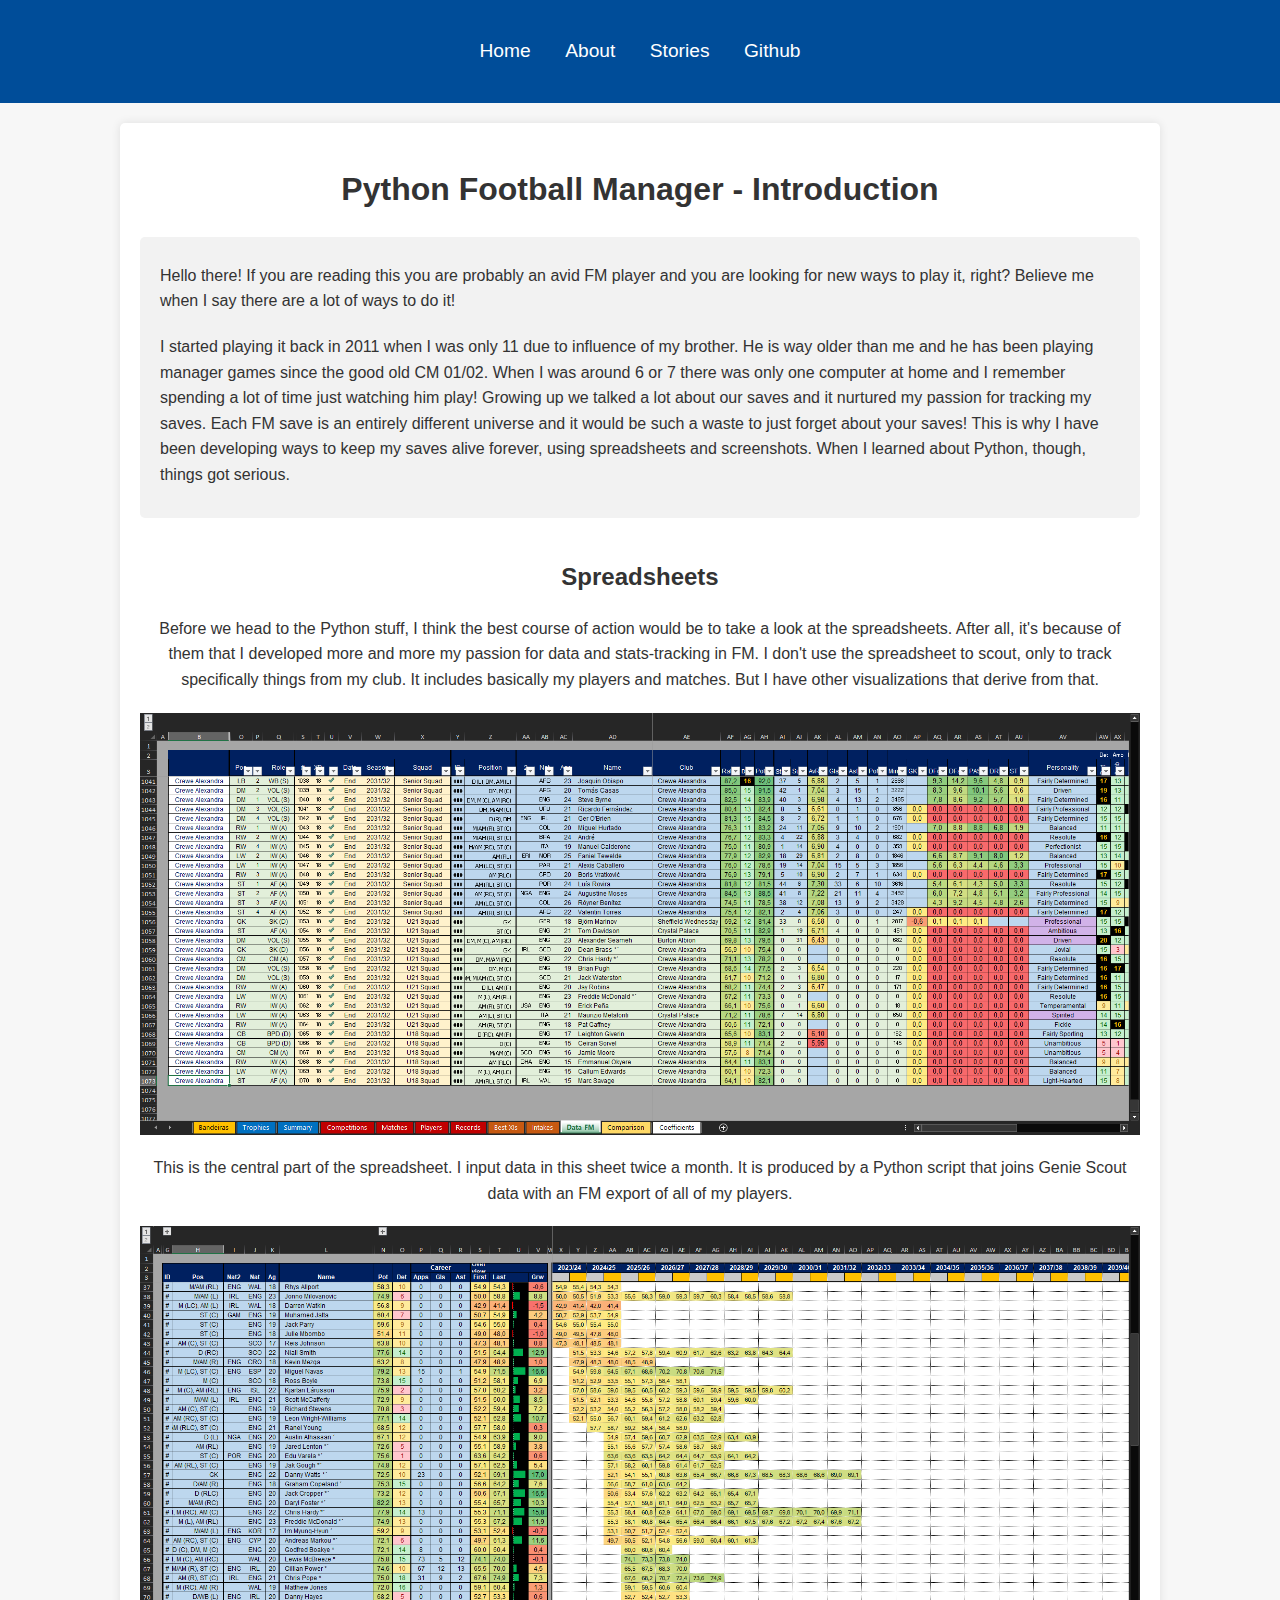
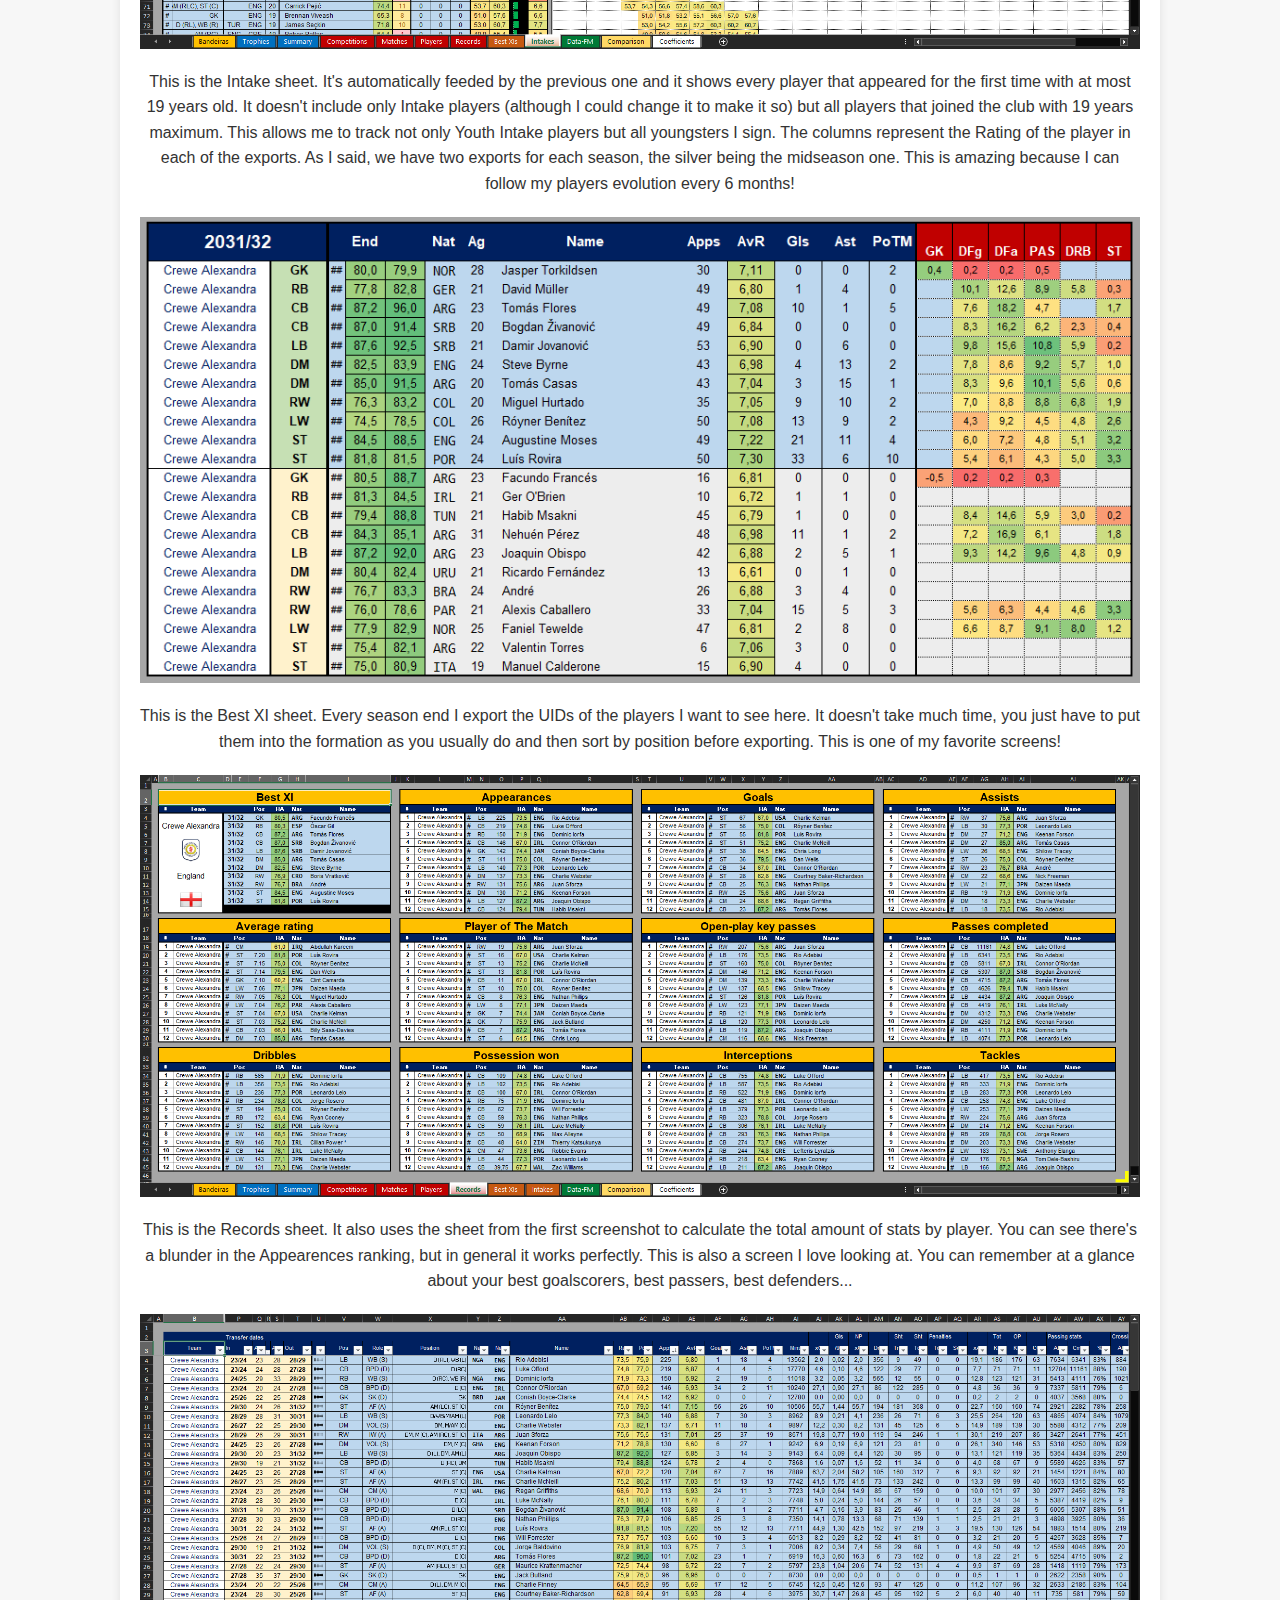
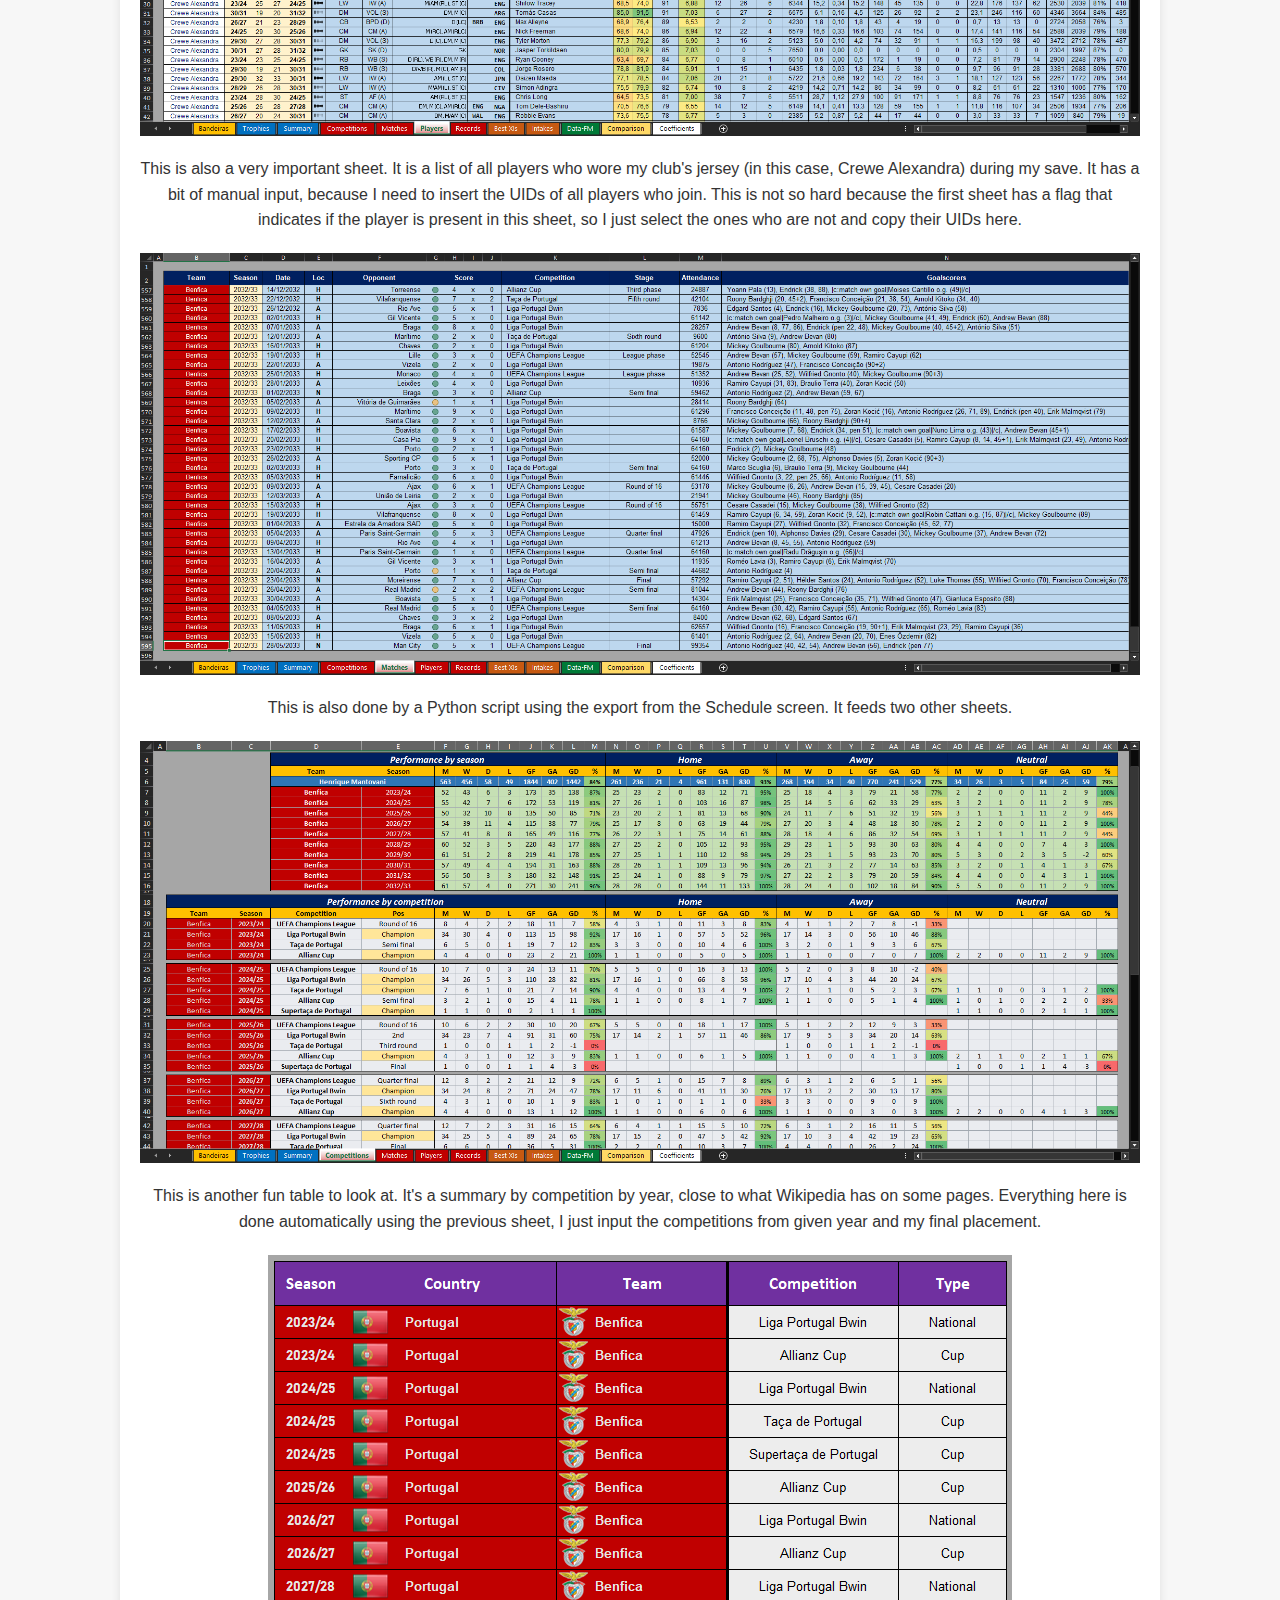
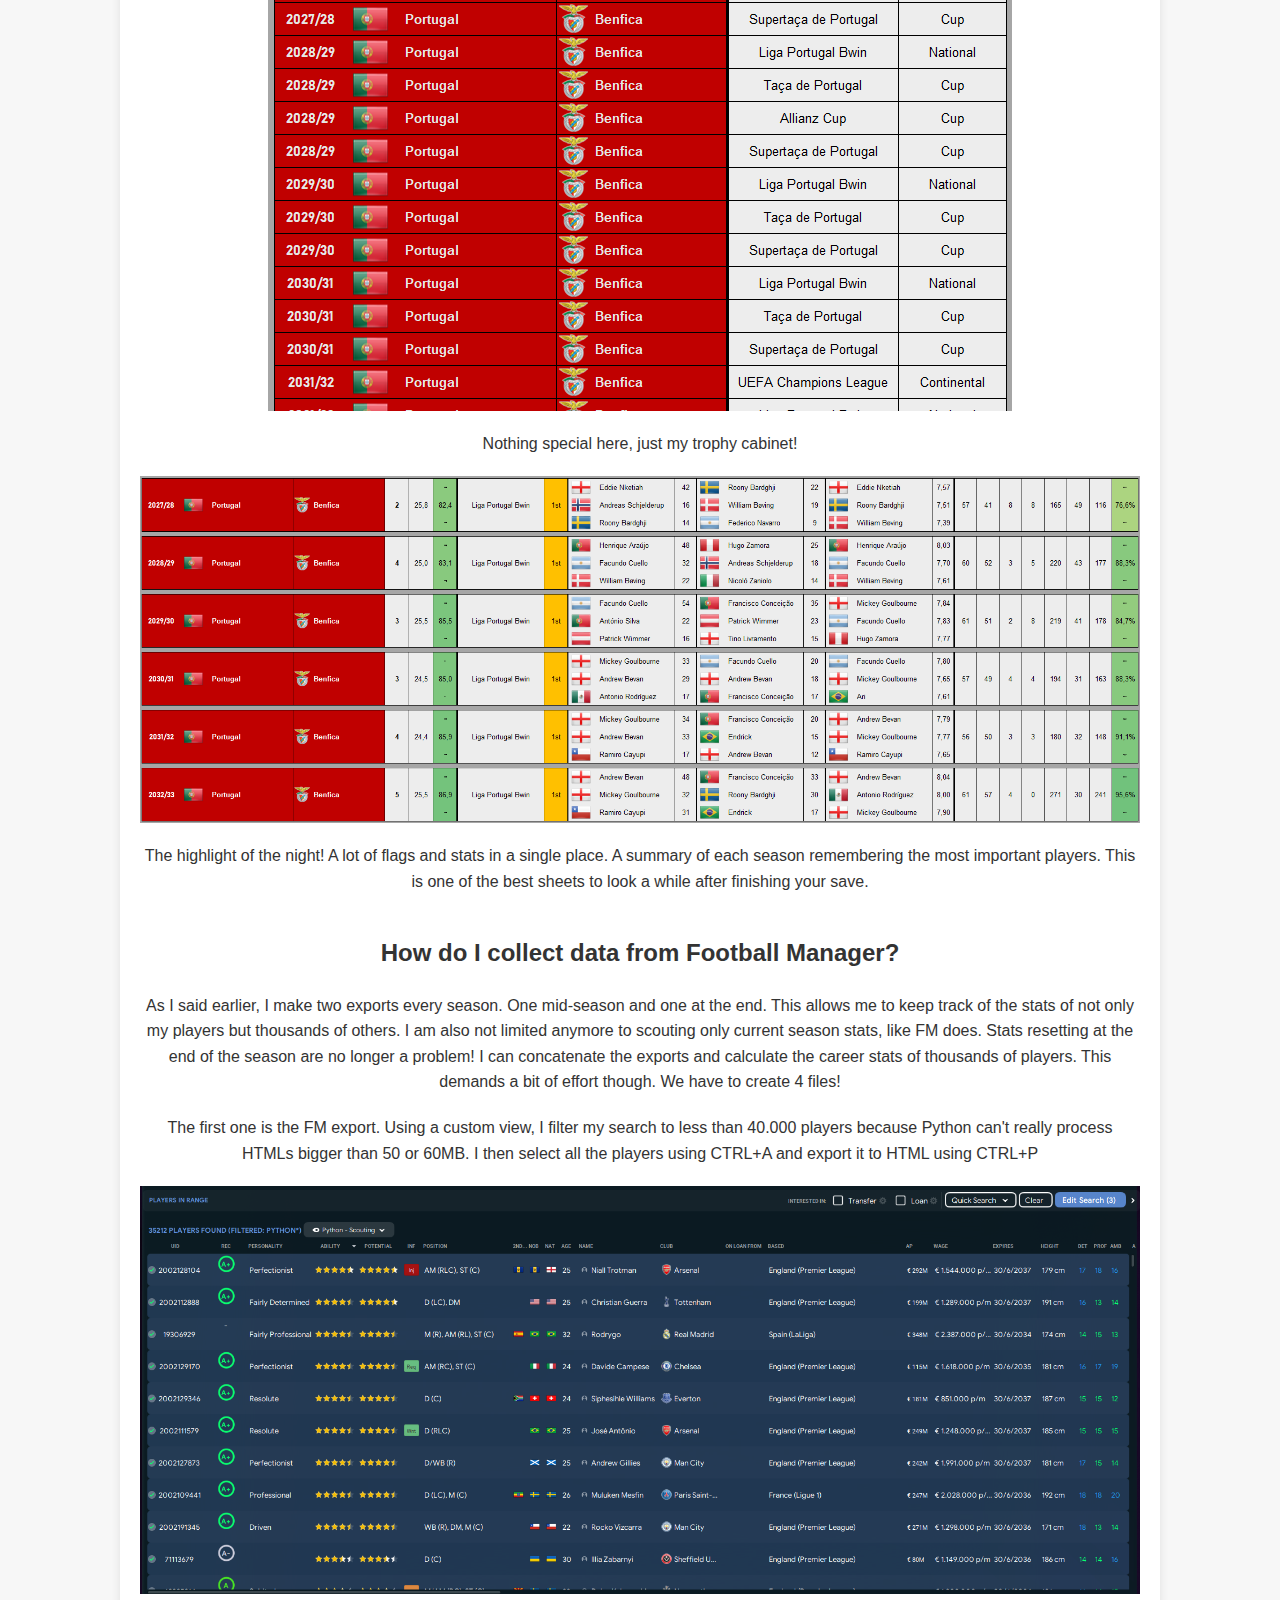
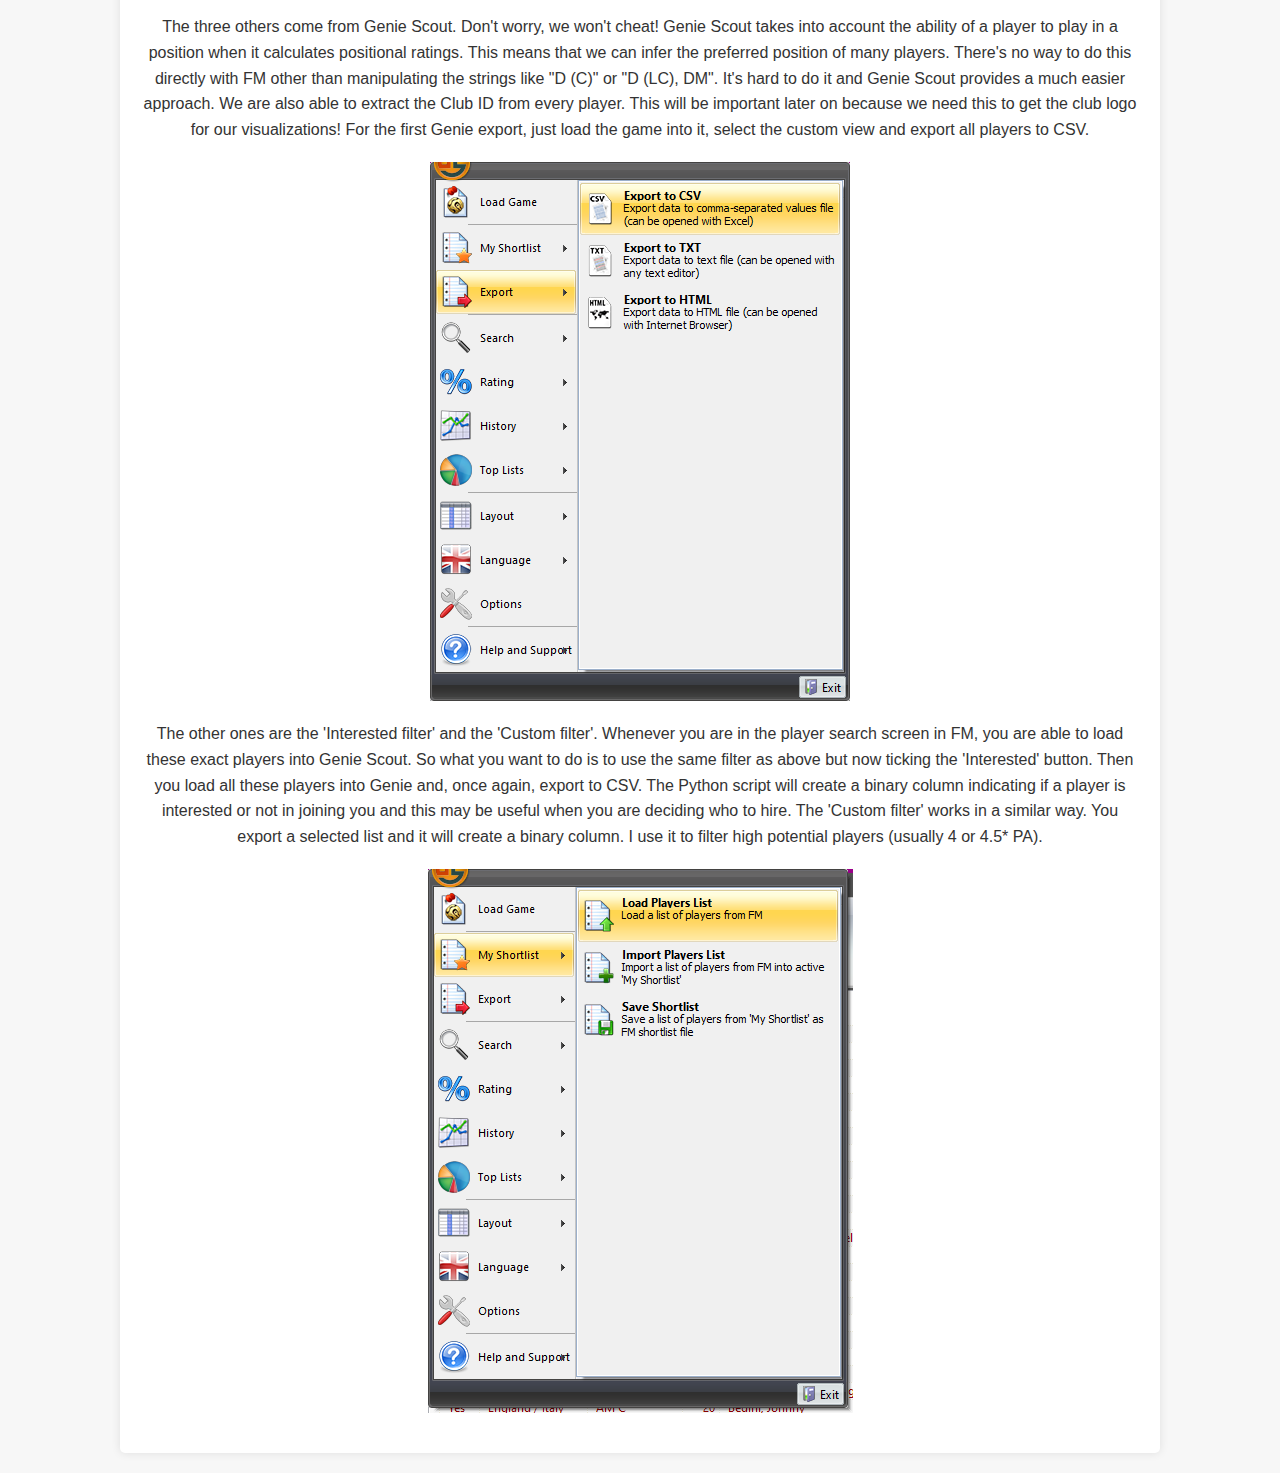
<file: PythonFM/PythonFM_Part1.html>
<!DOCTYPE html>
<html lang="en">
<head>
    <meta charset="UTF-8">
    <meta name="viewport" content="width=device-width, initial-scale=1.0">
    <title>Python Football Manager - Introduction</title>
    <style>
        body {
            font-family: Arial, sans-serif;
            margin: 0;
            padding: 0;
            background-color: #f7f7f7;
            color: #333;
            line-height: 1.6;
        }
        .container {
            max-width: 1000px;
            margin: 0 auto;
            padding: 20px;
            background-color: #fff;
            box-shadow: 0 0 10px rgba(0, 0, 0, 0.1);
            border-radius: 5px;
            margin-top: 20px;
            margin-bottom: 20px;
        }
        h1 {
            color: #333;
            text-align: center;
        }
        h2 {
            color: #333;
            margin-top: 20px;
        }
        p {
            margin-bottom: 20px;
        }
        .manager-info {
            background-color: #f2f2f2;
            padding: 10px 20px;
            border-radius: 5px;
            margin-bottom: 20px;
        }
        .section {
            margin-top: 40px;
        }
        .competition {
            background-color: #f2f2f2;
            padding: 20px;
            border-radius: 5px;
            margin-bottom: 20px;
        }
        .path-forward {
            background-color: #f2f2f2;
            padding: 20px;
            border-radius: 5px;
        }

        header {
            background-color: #004d99;
            color: white;
            padding: 20px 0;
            text-align: center;
        }

        header nav ul {
            list-style-type: none;
            padding: 0;
        }

        header nav ul li {
            display: inline;
            margin: 0 15px;
        }

        header nav ul li a {
            color: white;
            text-decoration: none;
            font-size: 1.2em;
        }
    </style>
</head>
<body>
    <header>
        <nav>
            <ul>
                <li><a href="index.html">Home</a></li>
                <li><a href="about.html">About</a></li>
                <li><a href="stories.html">Stories</a></li>
                <li><a href="https://github.com/hmantovani">Github</a></li>
            </ul>
        </nav>
    </header>
    <div class="container">
        <h1>Python Football Manager - Introduction</h1>
        <div class="manager-info">
            <p>Hello there! If you are reading this you are probably an avid FM player and you are looking for new ways to play it, right? Believe me when I say there are a lot of ways to do it!</p>
            <p>I started playing it back in 2011 when I was only 11 due to influence of my brother. He is way older than me and he has been playing manager games since the good old CM 01/02. When I was around 6 or 7 there was only one computer at home and I remember spending a lot of time just watching him play! Growing up we talked a lot about our saves and it nurtured my passion for tracking my saves. Each FM save is an entirely different universe and it would be such a waste to just forget about your saves! This is why I have been developing ways to keep my saves alive forever, using spreadsheets and screenshots. When I learned about Python, though, things got serious.</p>
        </div>
        <div class="section" style="text-align: center;">
            <h2 style="text-align: center;">Spreadsheets</h2>
            <p>Before we head to the Python stuff, I think the best course of action would be to take a look at the spreadsheets. After all, it's because of them that I developed more and more my passion for data and stats-tracking in FM. I don't use the spreadsheet to scout, only to track specifically things from my club. It includes basically my players and matches. But I have other visualizations that derive from that.</p>
            <a>
                <img src="part1_1.png" style="max-width: 100%; height: auto; display: block; margin: 20px auto;">
            </a>
            <p>This is the central part of the spreadsheet. I input data in this sheet twice a month. It is produced by a Python script that joins Genie Scout data with an FM export of all of my players.</p>
            <a>
                <img src="part1_2.png" style="max-width: 100%; height: auto; display: block; margin: 20px auto;">
            </a>
            <p>This is the Intake sheet. It's automatically feeded by the previous one and it shows every player that appeared for the first time with at most 19 years old. It doesn't include only Intake players (although I could change it to make it so) but all players that joined the club with 19 years maximum. This allows me to track not only Youth Intake players but all youngsters I sign. The columns represent the Rating of the player in each of the exports. As I said, we have two exports for each season, the silver being the midseason one. This is amazing because I can follow my players evolution every 6 months!</p>
            <a>
                <img src="part1_3.png" style="max-width: 100%; height: auto; display: block; margin: 20px auto;">
            </a>
            <p>This is the Best XI sheet. Every season end I export the UIDs of the players I want to see here. It doesn't take much time, you just have to put them into the formation as you usually do and then sort by position before exporting. This is one of my favorite screens!</p>
            <a>
                <img src="part1_4.png" style="max-width: 100%; height: auto; display: block; margin: 20px auto;">
            </a>
            <p>This is the Records sheet. It also uses the sheet from the first screenshot to calculate the total amount of stats by player. You can see there's a blunder in the Appearences ranking, but in general it works perfectly. This is also a screen I love looking at. You can remember at a glance about your best goalscorers, best passers, best defenders...</p>
            <a>
                <img src="part1_5.png" style="max-width: 100%; height: auto; display: block; margin: 20px auto;">
            </a>
            <p>This is also a very important sheet. It is a list of all players who wore my club's jersey (in this case, Crewe Alexandra) during my save. It has a bit of manual input, because I need to insert the UIDs of all players who join. This is not so hard because the first sheet has a flag that indicates if the player is present in this sheet, so I just select the ones who are not and copy their UIDs here.</p>
            <a>
                <img src="part1_6.png" style="max-width: 100%; height: auto; display: block; margin: 20px auto;">
            </a>
            <p>This is also done by a Python script using the export from the Schedule screen. It feeds two other sheets.</p>
            <a>
                <img src="part1_7.png" style="max-width: 100%; height: auto; display: block; margin: 20px auto;">
            </a>
            <p>This is another fun table to look at. It's a summary by competition by year, close to what Wikipedia has on some pages. Everything here is done automatically using the previous sheet, I just input the competitions from given year and my final placement.</p>
            <a>
                <img src="part1_8.png" style="max-width: 100%; height: auto; display: block; margin: 20px auto;">
            </a>
            <p>Nothing special here, just my trophy cabinet!</p>
            <a>
                <img src="part1_9.png" style="max-width: 100%; height: auto; display: block; margin: 20px auto;">
            </a>
            <p>The highlight of the night! A lot of flags and stats in a single place. A summary of each season remembering the most important players. This is one of the best sheets to look a while after finishing your save.</p>
        </div>
        <div class="section" style="text-align: center;">
            <h2 style="text-align: center;">How do I collect data from Football Manager?</h2>
            <p>As I said earlier, I make two exports every season. One mid-season and one at the end. This allows me to keep track of the stats of not only my players but thousands of others. I am also not limited anymore to scouting only current season stats, like FM does. Stats resetting at the end of the season are no longer a problem! I can concatenate the exports and calculate the career stats of thousands of players. This demands a bit of effort though. We have to create 4 files!</p>
            <p>The first one is the FM export. Using a custom view, I filter my search to less than 40.000 players because Python can't really process HTMLs bigger than 50 or 60MB. I then select all the players using CTRL+A and export it to HTML using CTRL+P</p>
            <a>
                <img src="part1_10.png" style="max-width: 100%; height: auto; display: block; margin: 20px auto;">
            </a>
            <p>The three others come from Genie Scout. Don't worry, we won't cheat! Genie Scout takes into account the ability of a player to play in a position when it calculates positional ratings. This means that we can infer the preferred position of many players. There's no way to do this directly with FM other than manipulating the strings like "D (C)" or "D (LC), DM". It's hard to do it and Genie Scout provides a much easier approach. We are also able to extract the Club ID from every player. This will be important later on because we need this to get the club logo for our visualizations! For the first Genie export, just load the game into it, select the custom view and export all players to CSV.</p>
            <a>
                <img src="part1_11.png" style="max-width: 100%; height: auto; display: block; margin: 20px auto;">
            </a>
            <p>The other ones are the 'Interested filter' and the 'Custom filter'. Whenever you are in the player search screen in FM, you are able to load these exact players into Genie Scout. So what you want to do is to use the same filter as above but now ticking the 'Interested' button. Then you load all these players into Genie and, once again, export to CSV. The Python script will create a binary column indicating if a player is interested or not in joining you and this may be useful when you are deciding who to hire. The 'Custom filter' works in a similar way. You export a selected list and it will create a binary column. I use it to filter high potential players (usually 4 or 4.5* PA).</p>
            <a>
                <img src="part1_12.png" style="max-width: 100%; height: auto; display: block; margin: 20px auto;">
            </a>
        </div>
    </div>
</body>
</html>
</file>
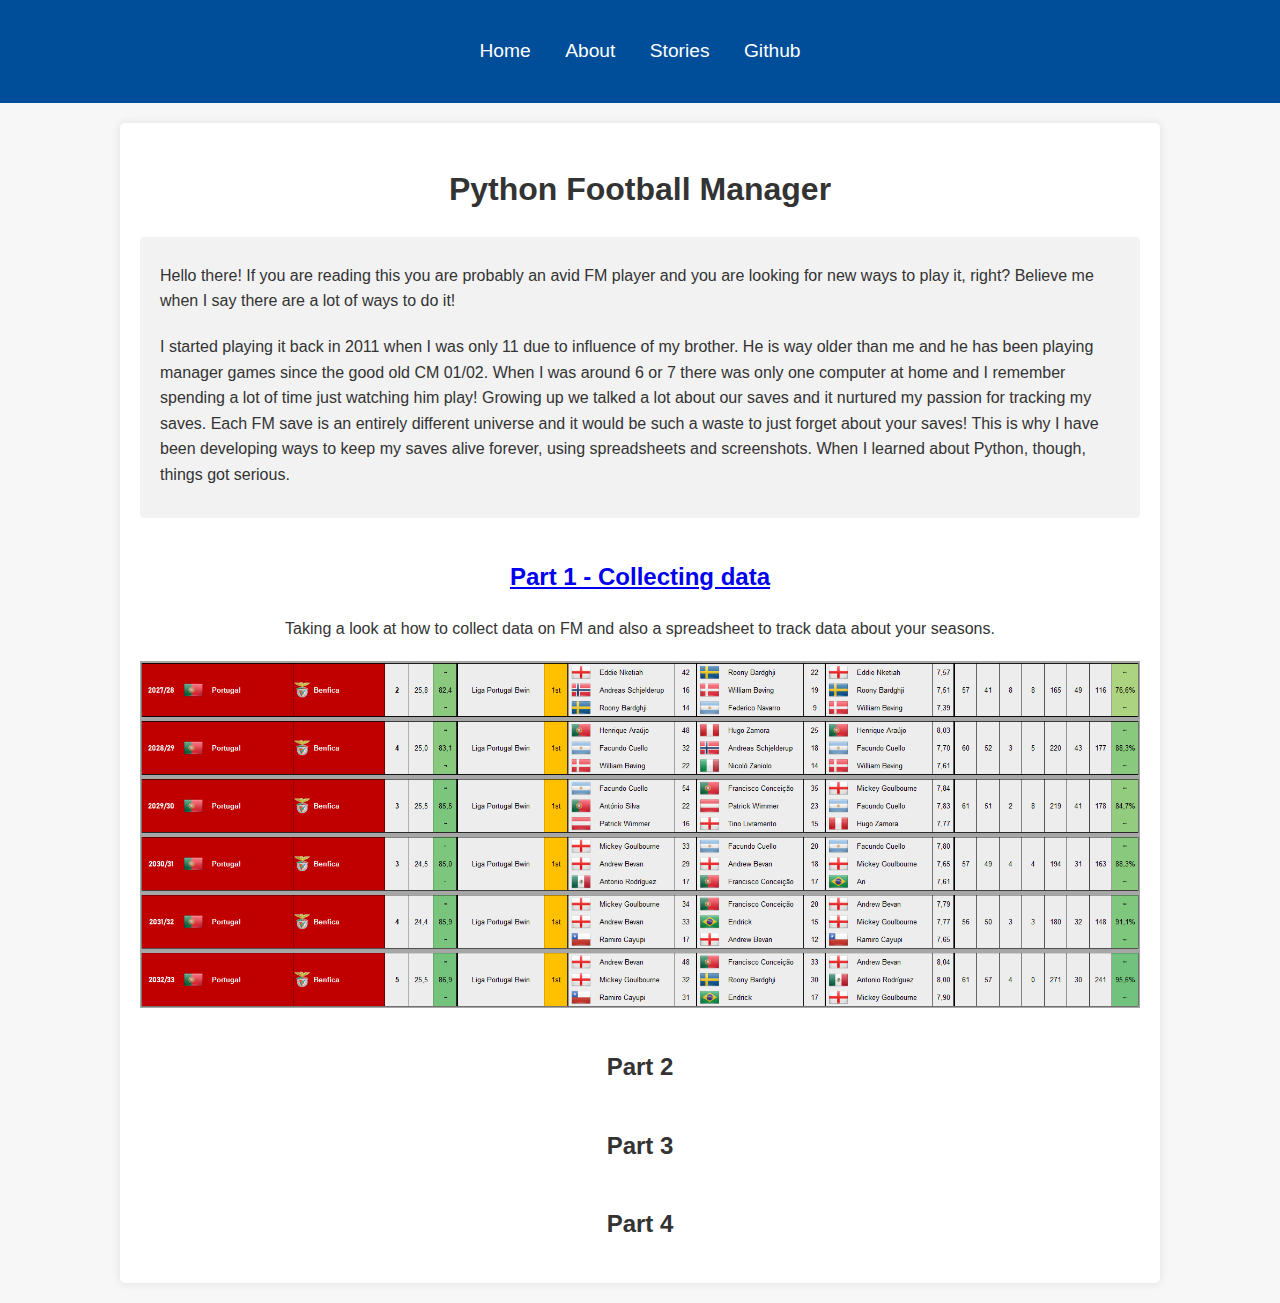
<file: PythonFM/PythonFM_Summary.html>
<!DOCTYPE html>
<html lang="en">
<head>
    <meta charset="UTF-8">
    <meta name="viewport" content="width=device-width, initial-scale=1.0">
    <title>Python Football Manager</title>
    <style>
        body {
            font-family: Arial, sans-serif;
            margin: 0;
            padding: 0;
            background-color: #f7f7f7;
            color: #333;
            line-height: 1.6;
        }
        .container {
            max-width: 1000px;
            margin: 0 auto;
            padding: 20px;
            background-color: #fff;
            box-shadow: 0 0 10px rgba(0, 0, 0, 0.1);
            border-radius: 5px;
            margin-top: 20px;
            margin-bottom: 20px;
        }
        h1 {
            color: #333;
            text-align: center;
        }
        h2 {
            color: #333;
            margin-top: 20px;
        }
        p {
            margin-bottom: 20px;
        }
        .manager-info {
            background-color: #f2f2f2;
            padding: 10px 20px;
            border-radius: 5px;
            margin-bottom: 20px;
        }
        .section {
            margin-top: 40px;
        }
        .competition {
            background-color: #f2f2f2;
            padding: 20px;
            border-radius: 5px;
            margin-bottom: 20px;
        }
        .path-forward {
            background-color: #f2f2f2;
            padding: 20px;
            border-radius: 5px;
        }
        header {
            background-color: #004d99;
            color: white;
            padding: 20px 0;
            text-align: center;
        }
        header nav ul {
            list-style-type: none;
            padding: 0;
        }
        header nav ul li {
            display: inline;
            margin: 0 15px;
        }
        header nav ul li a {
            color: white;
            text-decoration: none;
            font-size: 1.2em;
        }
    </style>
</head>
<body>
    <header>
        <nav>
            <ul>
                <li><a href="index.html">Home</a></li>
                <li><a href="about.html">About</a></li>
                <li><a href="stories.html">Stories</a></li>
                <li><a href="https://github.com/hmantovani">Github</a></li>
            </ul>
        </nav>
    </header>
    <div class="container">
        <h1>Python Football Manager</h1>
        <div class="manager-info">
            <p>Hello there! If you are reading this you are probably an avid FM player and you are looking for new ways to play it, right? Believe me when I say there are a lot of ways to do it!</p>
            <p>I started playing it back in 2011 when I was only 11 due to influence of my brother. He is way older than me and he has been playing manager games since the good old CM 01/02. When I was around 6 or 7 there was only one computer at home and I remember spending a lot of time just watching him play! Growing up we talked a lot about our saves and it nurtured my passion for tracking my saves. Each FM save is an entirely different universe and it would be such a waste to just forget about your saves! This is why I have been developing ways to keep my saves alive forever, using spreadsheets and screenshots. When I learned about Python, though, things got serious.</p>
        </div>
        <div class="section" style="text-align: center;">
            <h2 style="text-align: center;"><a href="PythonFM_Part1.html">Part 1 - Collecting data</a></h2>
            <p>Taking a look at how to collect data on FM and also a spreadsheet to track data about your seasons.</p>
            <a>
                <img src="part1_9.png" style="max-width: 100%; height: auto; display: block; margin: 20px auto;">
            </a>
        </div>
        <div class="section" style="text-align: center;">
            <h2 style="text-align: center;">Part 2</h2>
        </div>
        <div class="section" style="text-align: center;">
            <h2 style="text-align: center;">Part 3</h2>
        </div>
        <div class="section" style="text-align: center;">
            <h2 style="text-align: center;">Part 4</h2>
        </div>
    </div>
</body>
</html>
</file>
<file: style.css>
body {
    font-family: 'Lato', sans-serif;
    margin: 0;
    padding: 0;
    background-color: #eaeaea;
    color: #333;
}

header {
    background-color: #004d99;
    color: white;
    padding: 20px 0;
    text-align: center;
}

header nav ul {
    list-style-type: none;
    padding: 0;
}

header nav ul li {
    display: inline;
    margin: 0 15px;
}

header nav ul li a {
    color: white;
    text-decoration: none;
    font-size: 1.2em;
}

section#welcome {
    background-color: #fff;
    padding: 50px 20px;
    text-align: center;
    box-shadow: 0 0 10px rgba(0, 0, 0, 0.1);
    border-radius: 5px;
    margin: 20px auto;
    max-width: 800px;
}

section#featured-stories {
    padding: 20px;
}

section#featured-stories article {
    background-color: #f2f2f2;
    padding: 20px;
    border-radius: 5px;
    margin-bottom: 20px;
    box-shadow: 0 0 10px rgba(0, 0, 0, 0.1);
}

footer {
    background-color: #333;
    color: white;
    text-align: center;
    padding: 20px;
    font-size: 0.8em;
}
</file>
